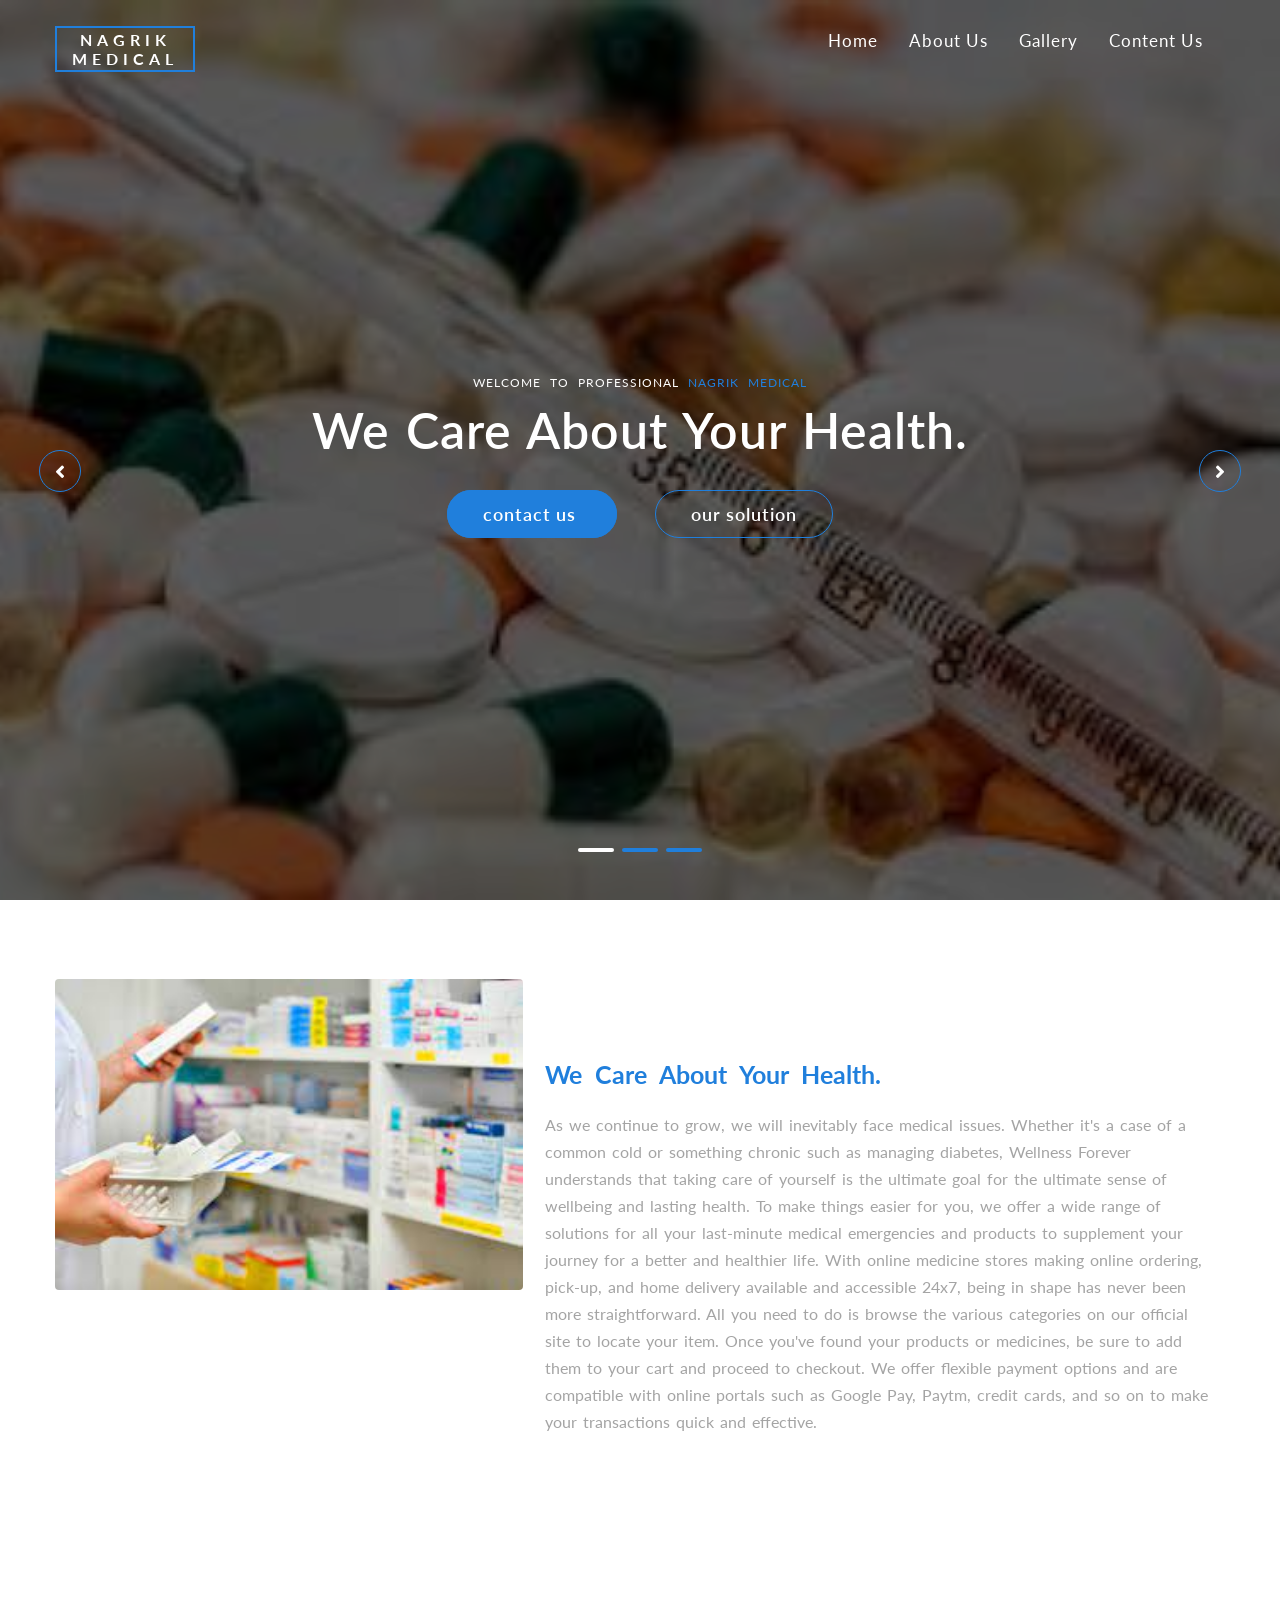
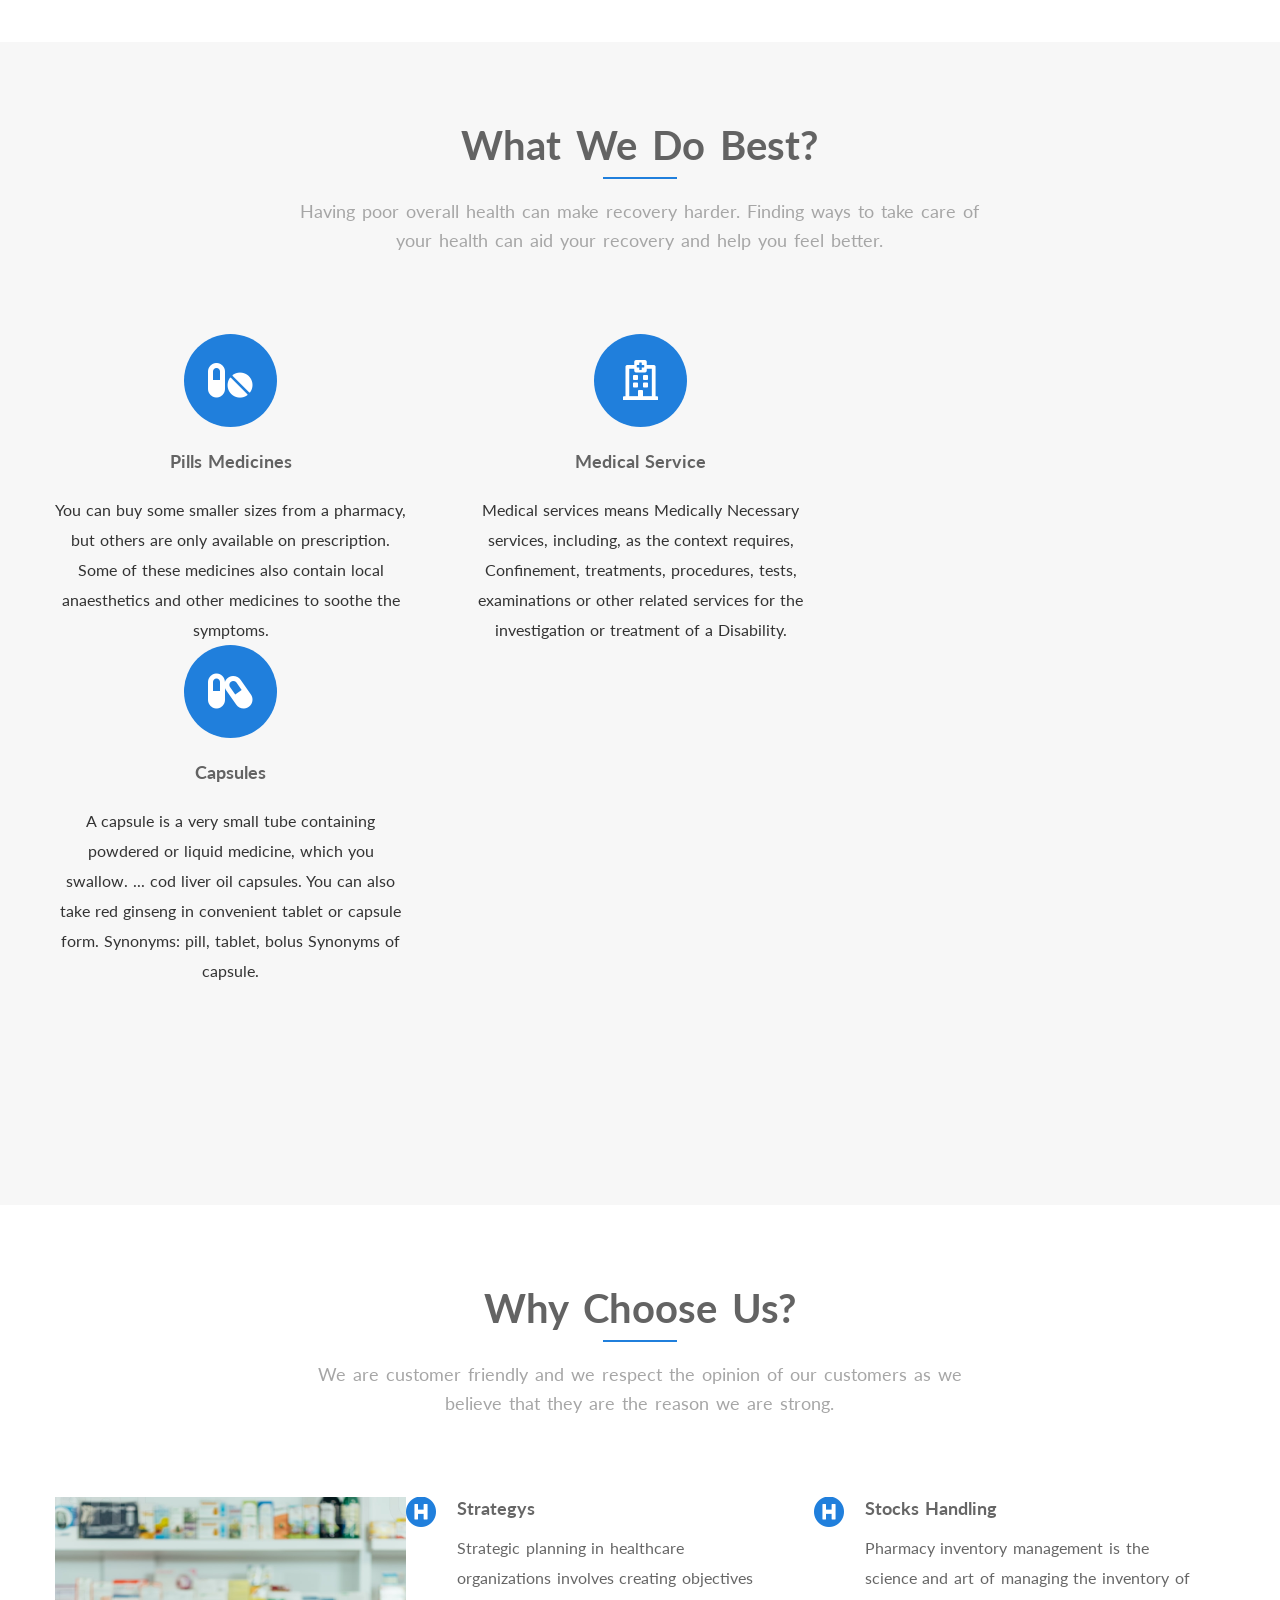
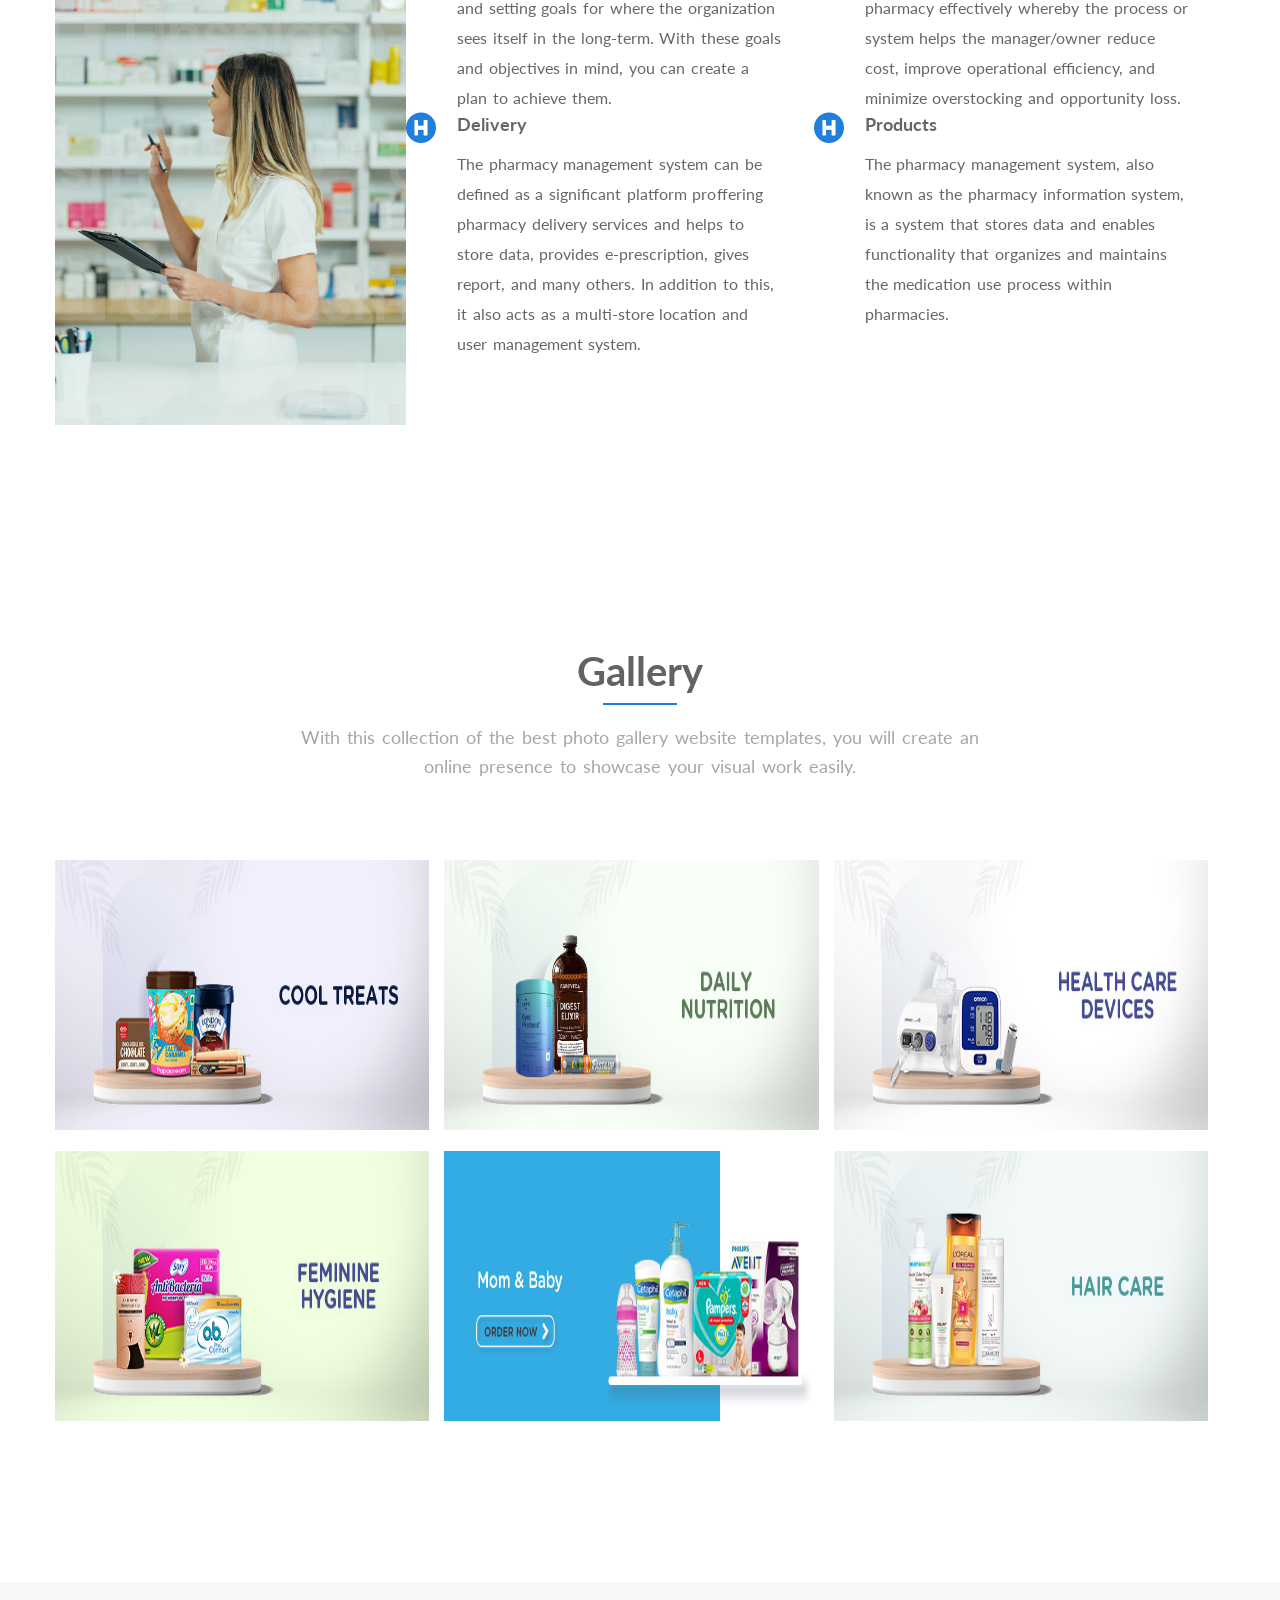
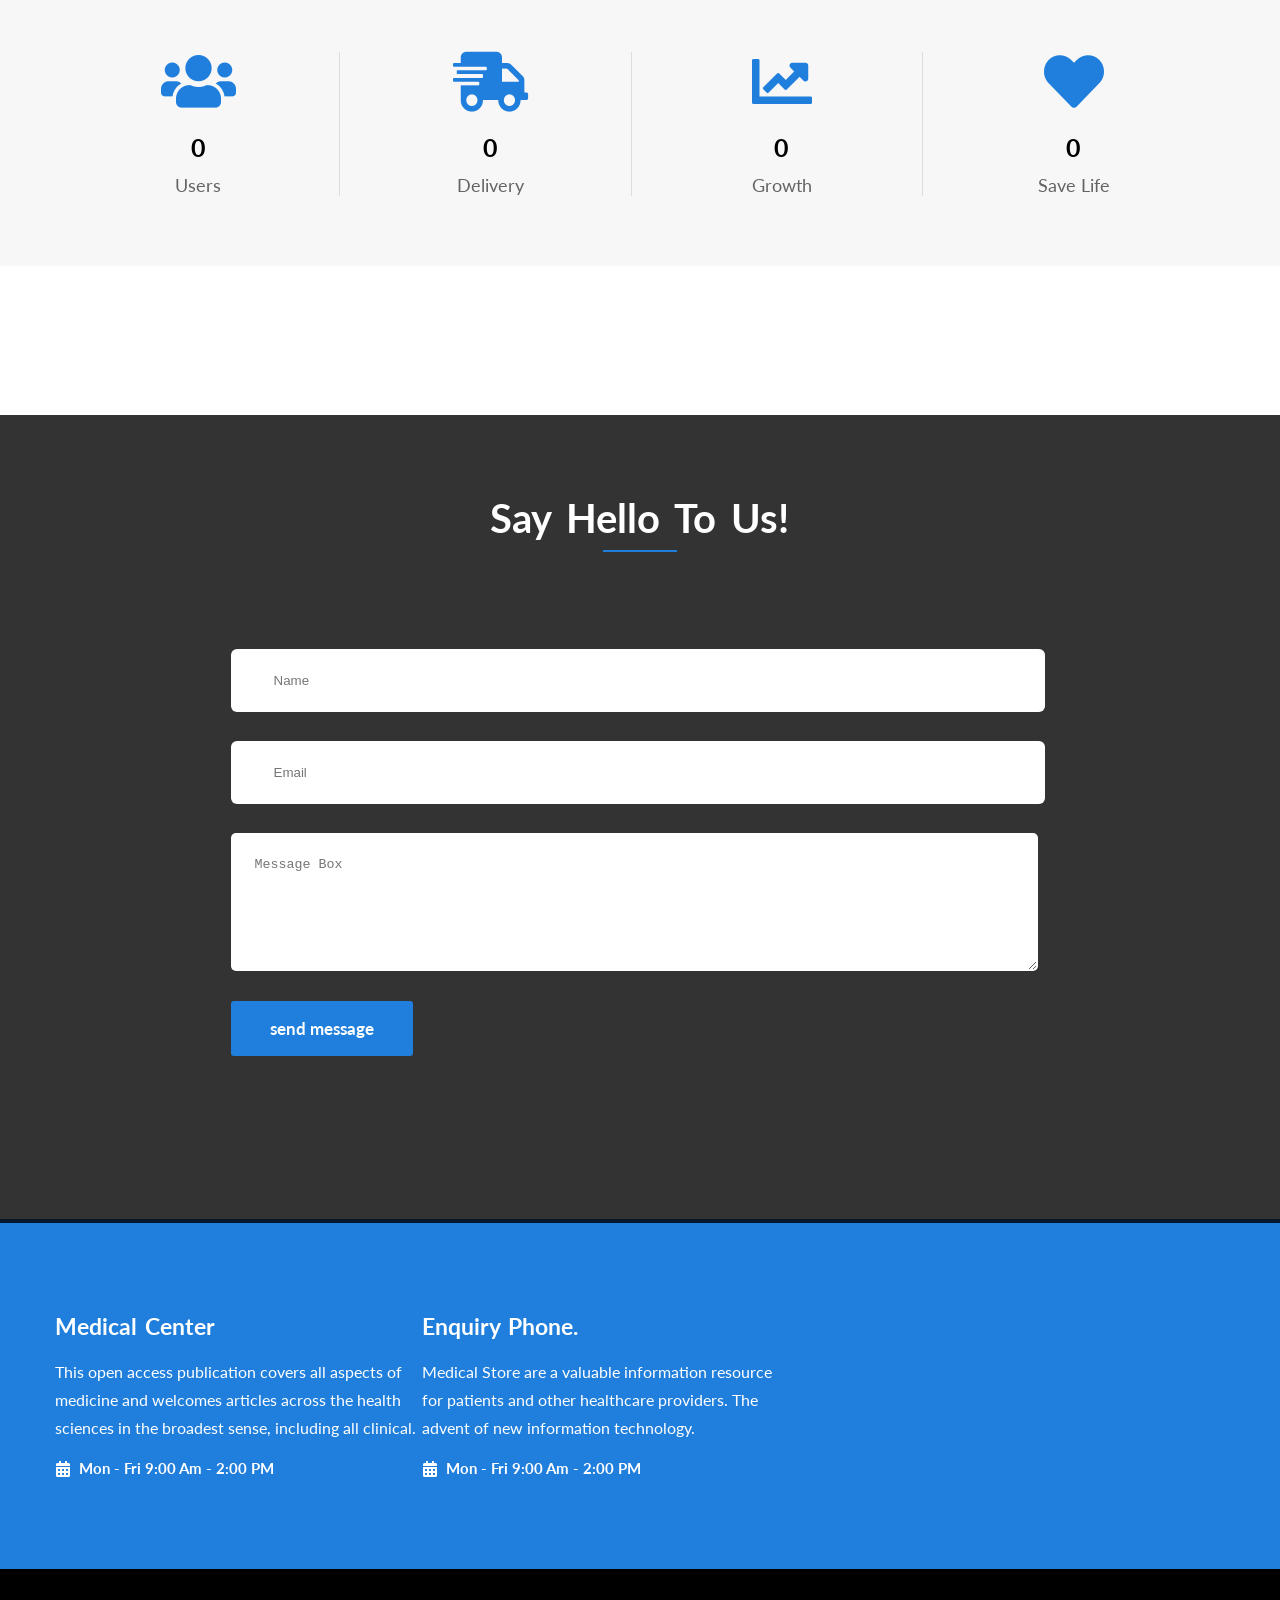
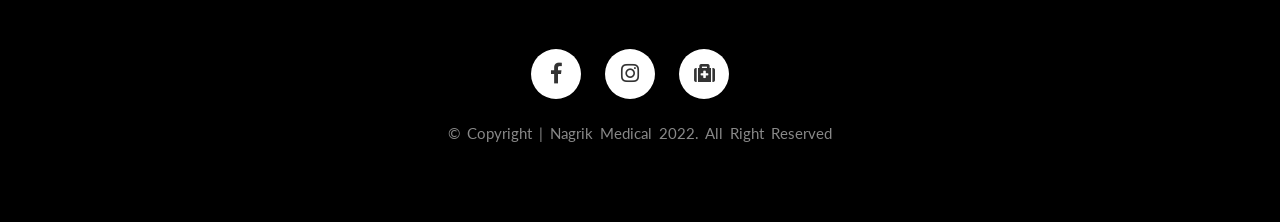
<file: index.html>
<!DOCTYPE HTML>
<html lang="en-US">

<head>
	<meta charset="UTF-8">
	<title>Nagrik Medical</title>
	<!-- Google Fonts -->
	<link href="https://fonts.googleapis.com/css?family=Lato:300,400,700" rel="stylesheet">
	<!-- Animate Css -->
	<link rel="stylesheet" href="css/animate.min.css" />
	<!-- Font Awesome -->
	<link rel="stylesheet" href="css/fontawesome-all.min.css" />
	<!-- Owl Carousel -->
	<link rel="stylesheet" href="css/owl.carousel.min.css" />
	<!-- Magnific Pop -->
	<link rel="stylesheet" href="css/magnific-popup.css" />

	<!-- Main Css -->
	<link rel="stylesheet" href="style.css" />
</head>

<body>
	<!--  Start Home Area  -->
	<header class="header_area">
		<!-- Start Header Top Area  -->
		<div class="header_top_area  sticky">
			<div class="header_top main fix">
				<!--  Start Logo Area -->
				<div class="header_logo">
					<a href=".index.html">
						<p>NAGRIK MEDICAL</p>
					</a>
				</div>
				<!--  End Logo Area  -->
				<!--  Start Menu Area -->
				<div class="main_menu">
					<ul>
						<li><a href="index.html">home</a></li>
						<li><a href="#about">about us</a></li>
						<li><a href="#gallery">gallery</a></li>
						<li><a href="#contact">content us</a></li>
					</ul>
				</div>
				<!-- End Menu Area -->
			</div>
		</div>
		<!-- Start Header Top Area  -->
		<!-- Start slider Area -->
		<div class="slider_area">
			<div class="active_slider owl-carousel">
				<div class="single_slider bg_1">
					<!-- Start Slider Contant -->
					<div class="slider_contant">
						<div class="slider_table">
							<div class="slider_tablecell">
								<p>WELCOME TO PROFESSIONAL <span>NAGRIK MEDICAL</span>
								<p>
								<h1>We care about your health.</h1>
								<a href="" class="blk_btn">
									contact us
								</a>
								<a href="" class="border_btn">
									our solution
								</a>
							</div>
						</div>
					</div>
					<!-- End Slider Contant -->
				</div>
				<div class="single_slider bg_2">
					<!-- Start Slider Contant -->
					<div class="slider_contant">
						<div class="slider_table">
							<div class="slider_tablecell">
								<p>WELCOME TO PROFESSIONAL <span>NAGRIK MEDICAL</span>
								<p>
								<h1>We care about your health.</h1>
								<a href="" class="blk_btn">
									contact us
								</a>
								<a href="" class="border_btn">
									our solution
								</a>
							</div>
						</div>
					</div>
					<!-- End Slider Contant -->
				</div>
				<div class="single_slider bg_3">
					<!-- Start Slider Contant -->
					<div class="slider_contant">
						<div class="slider_table">
							<div class="slider_tablecell">
								<p>WELCOME TO PROFESSIONAL <span>NAGRIK MEDICAL</span>
								<p>
								<h1>Medical Services That you can Trust</h1>
								<a href="" class="blk_btn">
									contact us
								</a>
								<a href="" class="border_btn">
									our solution
								</a>
							</div>
						</div>
					</div>
					<!-- End Slider Contant -->
				</div>
			</div>
		</div>
		<!-- End slider Area -->
	</header>
	<!--  End Home Area  -->

	<!-- Start About Area -->
	<section class="about_area" id="about">
		<!-- Start About Content Area -->
		<div class="about_content main common_padding_top">
			<div class="about_box fix wow fadeInLeft" data-wow-duration="2s" data-wow-delay=".3s">
				<div class="about_img">
					<img src="images/download.jpg" alt="" />
				</div>
				<div class="about_text">
					<h3>We Care About Your Health.</h3>
					<p>As we continue to grow, we will inevitably face medical issues. Whether it's a case of a common
						cold or something chronic such as managing diabetes, Wellness Forever understands that taking
						care of yourself is the ultimate goal for the ultimate sense of wellbeing and lasting health. To
						make things easier for you, we offer a wide range of solutions for all your last-minute medical
						emergencies and products to supplement your journey for a better and healthier life.

						With online medicine stores making online ordering, pick-up, and home delivery available and
						accessible 24x7, being in shape has never been more straightforward. All you need to do is
						browse the various categories on our official site to locate your item. Once you've found your
						products or medicines, be sure to add them to your cart and proceed to checkout. We offer
						flexible payment options and are compatible with online portals such as Google Pay, Paytm,
						credit cards, and so on to make your transactions quick and effective.</p>
				</div>
			</div>
		</div>
		<!-- End About Content Area -->
		<!-- Start Service Area -->
		<div class="service_area common_padding_top">
			<div class="service main">
				<div class="section_title">
					<h2>What We Do Best?</h2>
					<p>Having poor overall health can make recovery harder. Finding ways to take care of your health can
						aid your recovery and help you feel better. </p>
				</div>
				<div class="services fix common_padding_top wow fadeInUp" data-wow-duration="3s" data-wow-delay=".3s">
					<div class="single_service">
						<i class="fas fa-pills"></i>
						<h3>Pills Medicines</h3>
						<p>You can buy some smaller sizes from a pharmacy, but others are only available on
							prescription. Some of these medicines also contain local anaesthetics and other medicines to
							soothe the symptoms.</p>
					</div>
					<div class="single_service">
						<i class="far fa-hospital"></i>
						<h3>Medical Service</h3>
						<p>Medical services means Medically Necessary services, including, as the context requires,
							Confinement, treatments, procedures, tests, examinations or other related services for the
							investigation or treatment of a Disability.</p>
					</div>
					<div class="single_service">
						<i class="fas fa-capsules"></i>
						<h3>Capsules</h3>
						<p>A capsule is a very small tube containing powdered or liquid medicine, which you swallow. ...
							cod liver oil capsules. You can also take red ginseng in convenient tablet or capsule form.
							Synonyms: pill, tablet, bolus Synonyms of capsule.</p>
					</div>
				</div>
			</div>
		</div>
		<!-- End Service Area -->
		<div class="why_choose_us_area common_padding_top">
			<div class="why_choose_us main">
				<div class="section_title">
					<h2>Why Choose Us?</h2>
					<p>We are customer friendly and we respect the opinion of our customers as we believe that they are
						the reason we are strong.</p>
				</div>
				<div class="abouts fix common_padding_top wow fadeInUp" data-wow-duration="3s" data-wow-delay=".3s">
					<div class="abouts_img">
						<img src="images/contant.jpg" alt="" />
					</div>
					<div class="abouts_right fix">
						<div class="single_about">
							<i class="fas fa-hospital-symbol"></i>
							<div class="single_about_contant">
								<h4>Strategys</h4>
								<p>Strategic planning in healthcare organizations involves creating objectives and
									setting goals for where the organization sees itself in the long-term. With these
									goals and objectives in mind, you can create a plan to achieve them. </p>
							</div>
						</div>
						<div class="single_about">
							<i class="fas fa-hospital-symbol"></i>
							<div class="single_about_contant">
								<h4>Stocks Handling</h4>
								<p>Pharmacy inventory management is the science and art of managing the inventory of
									pharmacy effectively whereby the process or system helps the manager/owner reduce
									cost, improve operational efficiency, and minimize overstocking and opportunity
									loss.</p>
							</div>
						</div>
						<div class="single_about">
							<i class="fas fa-hospital-symbol"></i>
							<div class="single_about_contant">
								<h4>Delivery</h4>
								<p>The pharmacy management system can be defined as a significant platform proffering
									pharmacy delivery services and helps to store data, provides e-prescription, gives
									report, and many others. In addition to this, it also acts as a multi-store location
									and user management system.
								</p>
							</div>
						</div>
						<div class="single_about">
							<i class="fas fa-hospital-symbol"></i>
							<div class="single_about_contant">
								<h4>Products</h4>
								<p>The pharmacy management system, also known as the pharmacy information system, is a
									system that stores data and enables functionality that organizes and maintains the
									medication use process within pharmacies.</p>
							</div>
						</div>

					</div>
				</div>
			</div>
		</div>
	</section>
	<!-- End About Area -->
	<!-- Start Gallery Area -->
	<section class="gallery_area common_padding_top" id="gallery">
		<div class="gallery main">
			<div class="section_title">
				<h2>Gallery</h2>
				<p>With this collection of the best photo gallery website templates, you will create an online presence
					to showcase your visual work easily.</p>
			</div>
			<div class="galler_contant fix common_padding_top wow fadeInUp" data-wow-duration="2s" data-wow-delay=".3s">
				<div class="img_1">
					<a class="view" href="images/placeholderBanner_1662029153_14.jpg"><img
							src="images/placeholderBanner_1662029153_14.jpg" alt="" /></a>
				</div>
				<div class="img_1">
					<a class="view" href="images/placeholderBanner_1662029847_375.jpg"><img
							src="images/placeholderBanner_1662029847_375.jpg" alt="" /></a>
				</div>
				<div class="img_1">
					<a class="view" href="images/placeholderBanner_1662030317_12.jpg"><img
							src="images/placeholderBanner_1662030317_12.jpg" alt="" /></a>
				</div>
				<div class="img_1">
					<a class="view" href="images/pl.jpg"><img src="images/pl.jpg" alt="" /></a>
				</div>
				<div class="img_1">
					<a class="view" href="images/placeholderBanner_1625835415_42.jpg"><img
							src="images/placeholderBanner_1625835415_42.jpg" alt="" /></a>
				</div>
				<div class="img_1">
					<a class="view" href="images/placeholderBanner_1662028802_3.jpg"><img
							src="images/placeholderBanner_1662028802_3.jpg" alt="" /></a>
				</div>
			</div>
		</div>
	</section>
	<!-- End Gallery Area -->
	<!-- Start Counter Up Area -->
	<div class="counter_up_area wow fadeInUp" data-wow-duration="2s" data-wow-delay=".3s">
		<div class="counter_up main fix">
			<div class="single_counter_up">
				<i class="fas fa-users"></i>
				<span class="counter">0</span>
				<p>Users</p>
			</div>
			<div class="single_counter_up">
				<i class="fas fa-shipping-fast"></i>
				<span class="counter">0</span>
				<p>Delivery</p>
			</div>
			<div class="single_counter_up">
				<i class="fas fa-chart-line"></i>
				<span class="counter">0</span>
				<p>Growth</p>
			</div>
			<div class="single_counter_up">
				<i class="fas fa-heart"></i>
				<span class="counter">0</span>
				<p>Save Life</p>
			</div>
		</div>
	</div>
	<!-- End Counter Up Area -->
	<!-- Start Specialist Area -->
	<section class="specialist_area common_padding_top">

	</section>
	<!-- End Specialist Area -->
	<!-- Start Testimonial Area -->
	<!-- Start Contact Area -->
	<section class="contact_area common_padding_top wow fadeInUp" data-wow-duration="2s" data-wow-delay=".3s"
		id="contact">
		<div class="contact main">
			<div class="section_title">
				<h2>Say Hello To Us!</h2>
			</div>
			<div class="contact_form common_padding_top">
				<form>
					<input type="text" placeholder="Name" />
					<input type="text" placeholder="Email" />
					<textarea rows="6" cols="93" placeholder="Message Box"></textarea>
				</form>
				<a href="#" class="form_submit">send message</a>
			</div>
		</div>
	</section>
	<!-- Start Contact Area -->
	<!-- Start Location Area -->
	<!-- End Location Area -->
	<!-- Start Contact Details -->
	<section class="contact_details_area">
		<div class="contact_details main fix">
			<div class="single_contact">
				<h3>Medical Center</h3>
				<p>This open access publication covers all aspects of medicine and welcomes articles across the health
					sciences in the broadest sense, including all clinical.</p>
				<i class="fas fa-calendar-alt"></i>
				<h5>Mon - Fri 9:00 Am - 2:00 PM</h5>
			</div>
			<div class="single_contact">
				<h3>Enquiry Phone.</h3>
				<p>Medical Store are a valuable information resource for patients and other healthcare
					providers. The advent of new information technology.</p>
				<i class="fas fa-calendar-alt"></i>
				<h5>Mon - Fri 9:00 Am - 2:00 PM</h5>
			</div>
		</div>
	</section>
	<!-- End Contact Details -->
	<!-- Start Footer Area -->
	<footer class="footer_area">
		<div class="footer main">
			<div class="footer_icon fix">
				<a href="#"><i class="fab fa-facebook-f"></i></a>
				<a href="#"><i class="fab fa-instagram"></i></a>
				<a href="#"><i class="fa fa-medkit"></i></a>
			</div>
			<p>&copy; Copyright | Nagrik Medical 2022. All Right Reserved </p>
		</div>
	</footer>
	<!-- End Footer Area -->
	<!-- Js LinkUp -->
	<script type="text/javascript" src="js/jquery.min.js"></script>
	<script type="text/javascript" src="js/jquery.magnific-popup.min.js"></script>
	<script type="text/javascript" src="js/owl.carousel.min.js"></script>
	<script type="text/javascript" src="js/jquery.scrollUp.min.js"></script>
	<script src="js/waypoint.js"></script>
	<script src="js/wow.min.js"></script>
	<script type="text/javascript" src="js/jquery.counterup.min.js"></script>
	<!-- Main Js -->
	<script type="text/javascript" src="js/active.js"></script>

</body>

</html>
</file>
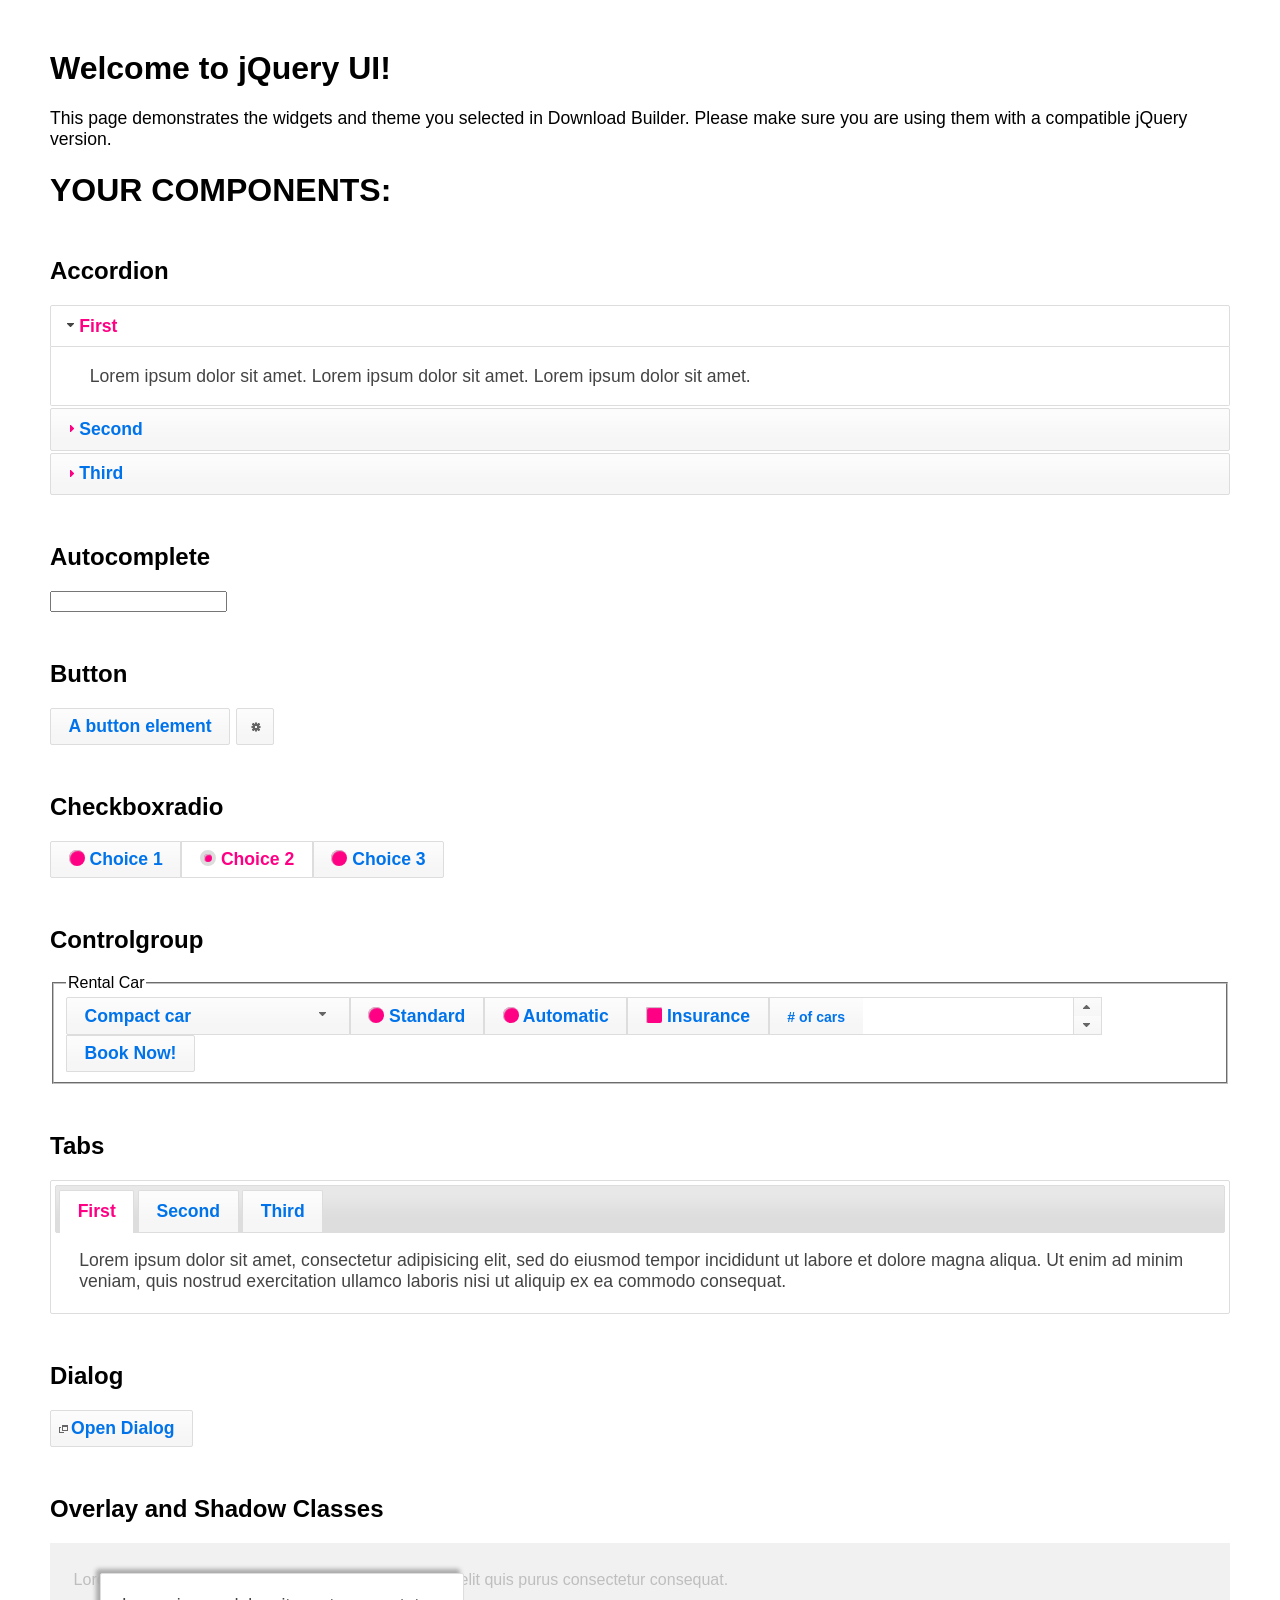
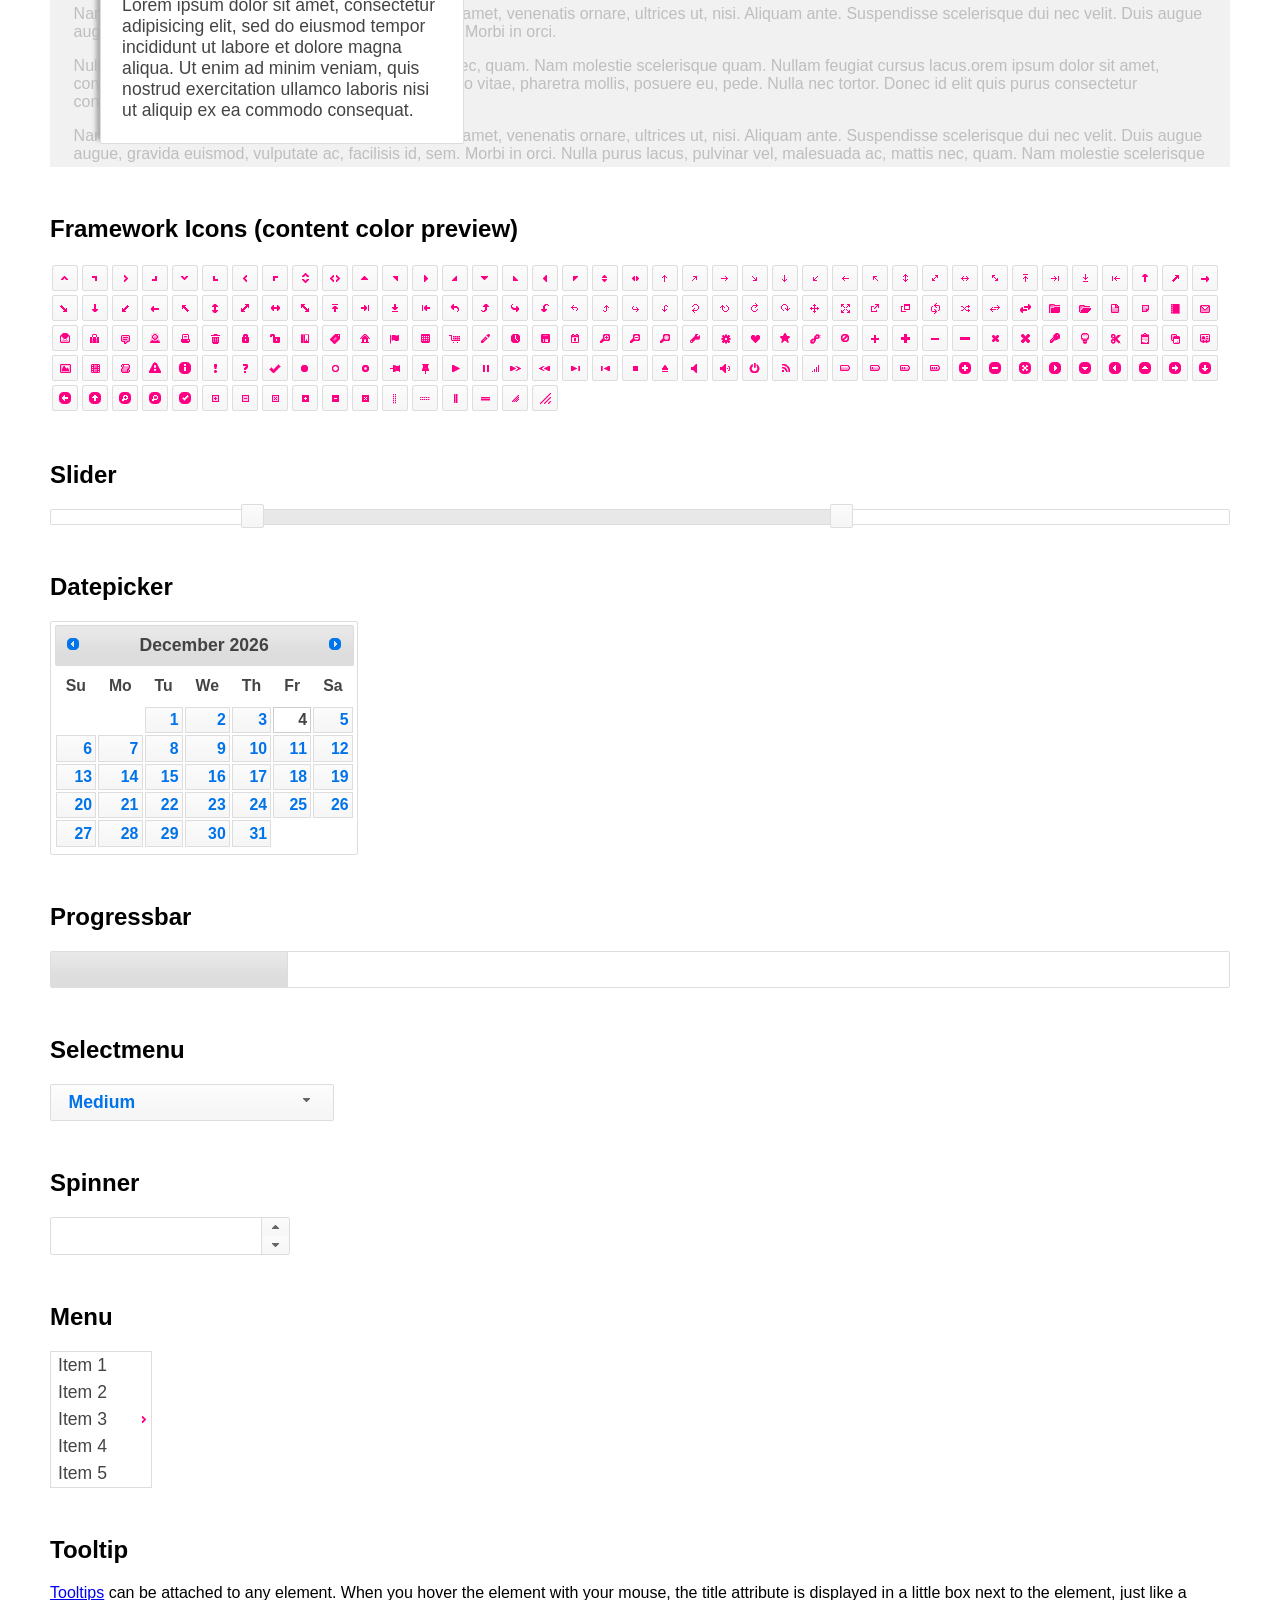
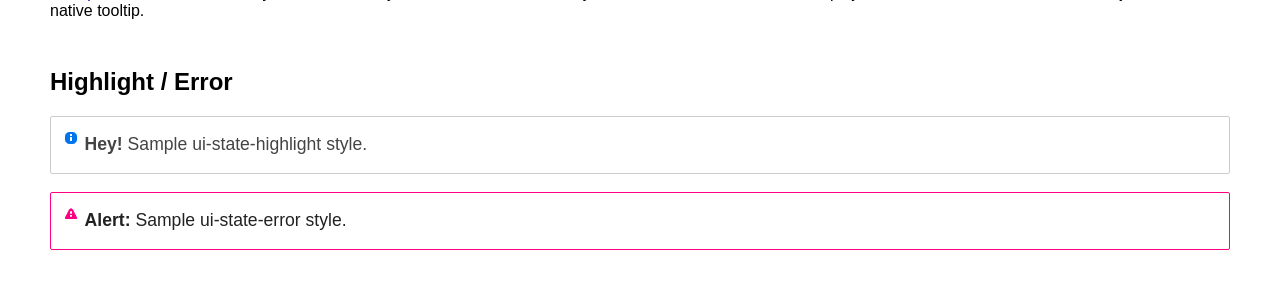
<file: Medical Management System/static/jquery-ui2/index.html>
<!doctype html>
<html lang="us">
<head>
	<meta charset="utf-8">
	<title>jQuery UI Example Page</title>
	<link href="jquery-ui.css" rel="stylesheet">
	<style>
	body{
		font-family: "Trebuchet MS", sans-serif;
		margin: 50px;
	}
	.demoHeaders {
		margin-top: 2em;
	}
	#dialog-link {
		padding: .4em 1em .4em 20px;
		text-decoration: none;
		position: relative;
	}
	#dialog-link span.ui-icon {
		margin: 0 5px 0 0;
		position: absolute;
		left: .2em;
		top: 50%;
		margin-top: -8px;
	}
	#icons {
		margin: 0;
		padding: 0;
	}
	#icons li {
		margin: 2px;
		position: relative;
		padding: 4px 0;
		cursor: pointer;
		float: left;
		list-style: none;
	}
	#icons span.ui-icon {
		float: left;
		margin: 0 4px;
	}
	.fakewindowcontain .ui-widget-overlay {
		position: absolute;
	}
	select {
		width: 200px;
	}
	</style>
</head>
<body>

<h1>Welcome to jQuery UI!</h1>

<div class="ui-widget">
	<p>This page demonstrates the widgets and theme you selected in Download Builder. Please make sure you are using them with a compatible jQuery version.</p>
</div>

<h1>YOUR COMPONENTS:</h1>

<!-- Accordion -->
<h2 class="demoHeaders">Accordion</h2>
<div id="accordion">
	<h3>First</h3>
	<div>Lorem ipsum dolor sit amet. Lorem ipsum dolor sit amet. Lorem ipsum dolor sit amet.</div>
	<h3>Second</h3>
	<div>Phasellus mattis tincidunt nibh.</div>
	<h3>Third</h3>
	<div>Nam dui erat, auctor a, dignissim quis.</div>
</div>

<!-- Autocomplete -->
<h2 class="demoHeaders">Autocomplete</h2>
<div>
	<input id="autocomplete" title="type &quot;a&quot;">
</div>

<!-- Button -->
<h2 class="demoHeaders">Button</h2>
<button id="button">A button element</button>
<button id="button-icon">An icon-only button</button>

<!-- Checkboxradio -->
<h2 class="demoHeaders">Checkboxradio</h2>
<form style="margin-top: 1em;">
	<div id="radioset">
		<input type="radio" id="radio1" name="radio"><label for="radio1">Choice 1</label>
		<input type="radio" id="radio2" name="radio" checked="checked"><label for="radio2">Choice 2</label>
		<input type="radio" id="radio3" name="radio"><label for="radio3">Choice 3</label>
	</div>
</form>

<!-- Controlgroup -->
<h2 class="demoHeaders">Controlgroup</h2>
<fieldset>
	<legend>Rental Car</legend>
	<div id="controlgroup">
		<select id="car-type">
			<option>Compact car</option>
			<option>Midsize car</option>
			<option>Full size car</option>
			<option>SUV</option>
			<option>Luxury</option>
			<option>Truck</option>
			<option>Van</option>
		</select>
		<label for="transmission-standard">Standard</label>
		<input type="radio" name="transmission" id="transmission-standard">
		<label for="transmission-automatic">Automatic</label>
		<input type="radio" name="transmission" id="transmission-automatic">
		<label for="insurance">Insurance</label>
		<input type="checkbox" name="insurance" id="insurance">
		<label for="horizontal-spinner" class="ui-controlgroup-label"># of cars</label>
		<input id="horizontal-spinner" class="ui-spinner-input">
		<button>Book Now!</button>
	</div>
</fieldset>

<!-- Tabs -->
<h2 class="demoHeaders">Tabs</h2>
<div id="tabs">
	<ul>
		<li><a href="#tabs-1">First</a></li>
		<li><a href="#tabs-2">Second</a></li>
		<li><a href="#tabs-3">Third</a></li>
	</ul>
	<div id="tabs-1">Lorem ipsum dolor sit amet, consectetur adipisicing elit, sed do eiusmod tempor incididunt ut labore et dolore magna aliqua. Ut enim ad minim veniam, quis nostrud exercitation ullamco laboris nisi ut aliquip ex ea commodo consequat.</div>
	<div id="tabs-2">Phasellus mattis tincidunt nibh. Cras orci urna, blandit id, pretium vel, aliquet ornare, felis. Maecenas scelerisque sem non nisl. Fusce sed lorem in enim dictum bibendum.</div>
	<div id="tabs-3">Nam dui erat, auctor a, dignissim quis, sollicitudin eu, felis. Pellentesque nisi urna, interdum eget, sagittis et, consequat vestibulum, lacus. Mauris porttitor ullamcorper augue.</div>
</div>

<h2 class="demoHeaders">Dialog</h2>
<p>
	<button id="dialog-link" class="ui-button ui-corner-all ui-widget">
		<span class="ui-icon ui-icon-newwin"></span>Open Dialog
	</button>
</p>

<h2 class="demoHeaders">Overlay and Shadow Classes</h2>
<div style="position: relative; width: 96%; height: 200px; padding:1% 2%; overflow:hidden;" class="fakewindowcontain">
	<p>Lorem ipsum dolor sit amet,  Nulla nec tortor. Donec id elit quis purus consectetur consequat. </p><p>Nam congue semper tellus. Sed erat dolor, dapibus sit amet, venenatis ornare, ultrices ut, nisi. Aliquam ante. Suspendisse scelerisque dui nec velit. Duis augue augue, gravida euismod, vulputate ac, facilisis id, sem. Morbi in orci. </p><p>Nulla purus lacus, pulvinar vel, malesuada ac, mattis nec, quam. Nam molestie scelerisque quam. Nullam feugiat cursus lacus.orem ipsum dolor sit amet, consectetur adipiscing elit. Donec libero risus, commodo vitae, pharetra mollis, posuere eu, pede. Nulla nec tortor. Donec id elit quis purus consectetur consequat. </p><p>Nam congue semper tellus. Sed erat dolor, dapibus sit amet, venenatis ornare, ultrices ut, nisi. Aliquam ante. Suspendisse scelerisque dui nec velit. Duis augue augue, gravida euismod, vulputate ac, facilisis id, sem. Morbi in orci. Nulla purus lacus, pulvinar vel, malesuada ac, mattis nec, quam. Nam molestie scelerisque quam. </p><p>Nullam feugiat cursus lacus.orem ipsum dolor sit amet, consectetur adipiscing elit. Donec libero risus, commodo vitae, pharetra mollis, posuere eu, pede. Nulla nec tortor. Donec id elit quis purus consectetur consequat. Nam congue semper tellus. Sed erat dolor, dapibus sit amet, venenatis ornare, ultrices ut, nisi. Aliquam ante. </p><p>Suspendisse scelerisque dui nec velit. Duis augue augue, gravida euismod, vulputate ac, facilisis id, sem. Morbi in orci. Nulla purus lacus, pulvinar vel, malesuada ac, mattis nec, quam. Nam molestie scelerisque quam. Nullam feugiat cursus lacus.orem ipsum dolor sit amet, consectetur adipiscing elit. Donec libero risus, commodo vitae, pharetra mollis, posuere eu, pede. Nulla nec tortor. Donec id elit quis purus consectetur consequat. Nam congue semper tellus. Sed erat dolor, dapibus sit amet, venenatis ornare, ultrices ut, nisi. </p>

	<!-- ui-dialog -->
	<div class="ui-widget-overlay ui-front"></div>
	<div style="position: absolute; width: 320px; left: 50px; top: 30px; padding: 1.2em" class="ui-widget ui-front ui-widget-content ui-corner-all ui-widget-shadow">
		Lorem ipsum dolor sit amet, consectetur adipisicing elit, sed do eiusmod tempor incididunt ut labore et dolore magna aliqua. Ut enim ad minim veniam, quis nostrud exercitation ullamco laboris nisi ut aliquip ex ea commodo consequat.
	</div>

</div>

<!-- ui-dialog -->
<div id="dialog" title="Dialog Title">
	<p>Lorem ipsum dolor sit amet, consectetur adipisicing elit, sed do eiusmod tempor incididunt ut labore et dolore magna aliqua. Ut enim ad minim veniam, quis nostrud exercitation ullamco laboris nisi ut aliquip ex ea commodo consequat.</p>
</div>


<h2 class="demoHeaders">Framework Icons (content color preview)</h2>
<ul id="icons" class="ui-widget ui-helper-clearfix">
	<li class="ui-state-default ui-corner-all" title=".ui-icon-caret-1-n"><span class="ui-icon ui-icon-caret-1-n"></span></li>
	<li class="ui-state-default ui-corner-all" title=".ui-icon-caret-1-ne"><span class="ui-icon ui-icon-caret-1-ne"></span></li>
	<li class="ui-state-default ui-corner-all" title=".ui-icon-caret-1-e"><span class="ui-icon ui-icon-caret-1-e"></span></li>
	<li class="ui-state-default ui-corner-all" title=".ui-icon-caret-1-se"><span class="ui-icon ui-icon-caret-1-se"></span></li>
	<li class="ui-state-default ui-corner-all" title=".ui-icon-caret-1-s"><span class="ui-icon ui-icon-caret-1-s"></span></li>
	<li class="ui-state-default ui-corner-all" title=".ui-icon-caret-1-sw"><span class="ui-icon ui-icon-caret-1-sw"></span></li>
	<li class="ui-state-default ui-corner-all" title=".ui-icon-caret-1-w"><span class="ui-icon ui-icon-caret-1-w"></span></li>
	<li class="ui-state-default ui-corner-all" title=".ui-icon-caret-1-nw"><span class="ui-icon ui-icon-caret-1-nw"></span></li>
	<li class="ui-state-default ui-corner-all" title=".ui-icon-caret-2-n-s"><span class="ui-icon ui-icon-caret-2-n-s"></span></li>
	<li class="ui-state-default ui-corner-all" title=".ui-icon-caret-2-e-w"><span class="ui-icon ui-icon-caret-2-e-w"></span></li>
	<li class="ui-state-default ui-corner-all" title=".ui-icon-triangle-1-n"><span class="ui-icon ui-icon-triangle-1-n"></span></li>
	<li class="ui-state-default ui-corner-all" title=".ui-icon-triangle-1-ne"><span class="ui-icon ui-icon-triangle-1-ne"></span></li>
	<li class="ui-state-default ui-corner-all" title=".ui-icon-triangle-1-e"><span class="ui-icon ui-icon-triangle-1-e"></span></li>
	<li class="ui-state-default ui-corner-all" title=".ui-icon-triangle-1-se"><span class="ui-icon ui-icon-triangle-1-se"></span></li>
	<li class="ui-state-default ui-corner-all" title=".ui-icon-triangle-1-s"><span class="ui-icon ui-icon-triangle-1-s"></span></li>
	<li class="ui-state-default ui-corner-all" title=".ui-icon-triangle-1-sw"><span class="ui-icon ui-icon-triangle-1-sw"></span></li>
	<li class="ui-state-default ui-corner-all" title=".ui-icon-triangle-1-w"><span class="ui-icon ui-icon-triangle-1-w"></span></li>
	<li class="ui-state-default ui-corner-all" title=".ui-icon-triangle-1-nw"><span class="ui-icon ui-icon-triangle-1-nw"></span></li>
	<li class="ui-state-default ui-corner-all" title=".ui-icon-triangle-2-n-s"><span class="ui-icon ui-icon-triangle-2-n-s"></span></li>
	<li class="ui-state-default ui-corner-all" title=".ui-icon-triangle-2-e-w"><span class="ui-icon ui-icon-triangle-2-e-w"></span></li>
	<li class="ui-state-default ui-corner-all" title=".ui-icon-arrow-1-n"><span class="ui-icon ui-icon-arrow-1-n"></span></li>
	<li class="ui-state-default ui-corner-all" title=".ui-icon-arrow-1-ne"><span class="ui-icon ui-icon-arrow-1-ne"></span></li>
	<li class="ui-state-default ui-corner-all" title=".ui-icon-arrow-1-e"><span class="ui-icon ui-icon-arrow-1-e"></span></li>
	<li class="ui-state-default ui-corner-all" title=".ui-icon-arrow-1-se"><span class="ui-icon ui-icon-arrow-1-se"></span></li>
	<li class="ui-state-default ui-corner-all" title=".ui-icon-arrow-1-s"><span class="ui-icon ui-icon-arrow-1-s"></span></li>
	<li class="ui-state-default ui-corner-all" title=".ui-icon-arrow-1-sw"><span class="ui-icon ui-icon-arrow-1-sw"></span></li>
	<li class="ui-state-default ui-corner-all" title=".ui-icon-arrow-1-w"><span class="ui-icon ui-icon-arrow-1-w"></span></li>
	<li class="ui-state-default ui-corner-all" title=".ui-icon-arrow-1-nw"><span class="ui-icon ui-icon-arrow-1-nw"></span></li>
	<li class="ui-state-default ui-corner-all" title=".ui-icon-arrow-2-n-s"><span class="ui-icon ui-icon-arrow-2-n-s"></span></li>
	<li class="ui-state-default ui-corner-all" title=".ui-icon-arrow-2-ne-sw"><span class="ui-icon ui-icon-arrow-2-ne-sw"></span></li>
	<li class="ui-state-default ui-corner-all" title=".ui-icon-arrow-2-e-w"><span class="ui-icon ui-icon-arrow-2-e-w"></span></li>
	<li class="ui-state-default ui-corner-all" title=".ui-icon-arrow-2-se-nw"><span class="ui-icon ui-icon-arrow-2-se-nw"></span></li>
	<li class="ui-state-default ui-corner-all" title=".ui-icon-arrowstop-1-n"><span class="ui-icon ui-icon-arrowstop-1-n"></span></li>
	<li class="ui-state-default ui-corner-all" title=".ui-icon-arrowstop-1-e"><span class="ui-icon ui-icon-arrowstop-1-e"></span></li>
	<li class="ui-state-default ui-corner-all" title=".ui-icon-arrowstop-1-s"><span class="ui-icon ui-icon-arrowstop-1-s"></span></li>
	<li class="ui-state-default ui-corner-all" title=".ui-icon-arrowstop-1-w"><span class="ui-icon ui-icon-arrowstop-1-w"></span></li>
	<li class="ui-state-default ui-corner-all" title=".ui-icon-arrowthick-1-n"><span class="ui-icon ui-icon-arrowthick-1-n"></span></li>
	<li class="ui-state-default ui-corner-all" title=".ui-icon-arrowthick-1-ne"><span class="ui-icon ui-icon-arrowthick-1-ne"></span></li>
	<li class="ui-state-default ui-corner-all" title=".ui-icon-arrowthick-1-e"><span class="ui-icon ui-icon-arrowthick-1-e"></span></li>
	<li class="ui-state-default ui-corner-all" title=".ui-icon-arrowthick-1-se"><span class="ui-icon ui-icon-arrowthick-1-se"></span></li>
	<li class="ui-state-default ui-corner-all" title=".ui-icon-arrowthick-1-s"><span class="ui-icon ui-icon-arrowthick-1-s"></span></li>
	<li class="ui-state-default ui-corner-all" title=".ui-icon-arrowthick-1-sw"><span class="ui-icon ui-icon-arrowthick-1-sw"></span></li>
	<li class="ui-state-default ui-corner-all" title=".ui-icon-arrowthick-1-w"><span class="ui-icon ui-icon-arrowthick-1-w"></span></li>
	<li class="ui-state-default ui-corner-all" title=".ui-icon-arrowthick-1-nw"><span class="ui-icon ui-icon-arrowthick-1-nw"></span></li>
	<li class="ui-state-default ui-corner-all" title=".ui-icon-arrowthick-2-n-s"><span class="ui-icon ui-icon-arrowthick-2-n-s"></span></li>
	<li class="ui-state-default ui-corner-all" title=".ui-icon-arrowthick-2-ne-sw"><span class="ui-icon ui-icon-arrowthick-2-ne-sw"></span></li>
	<li class="ui-state-default ui-corner-all" title=".ui-icon-arrowthick-2-e-w"><span class="ui-icon ui-icon-arrowthick-2-e-w"></span></li>
	<li class="ui-state-default ui-corner-all" title=".ui-icon-arrowthick-2-se-nw"><span class="ui-icon ui-icon-arrowthick-2-se-nw"></span></li>
	<li class="ui-state-default ui-corner-all" title=".ui-icon-arrowthickstop-1-n"><span class="ui-icon ui-icon-arrowthickstop-1-n"></span></li>
	<li class="ui-state-default ui-corner-all" title=".ui-icon-arrowthickstop-1-e"><span class="ui-icon ui-icon-arrowthickstop-1-e"></span></li>
	<li class="ui-state-default ui-corner-all" title=".ui-icon-arrowthickstop-1-s"><span class="ui-icon ui-icon-arrowthickstop-1-s"></span></li>
	<li class="ui-state-default ui-corner-all" title=".ui-icon-arrowthickstop-1-w"><span class="ui-icon ui-icon-arrowthickstop-1-w"></span></li>
	<li class="ui-state-default ui-corner-all" title=".ui-icon-arrowreturnthick-1-w"><span class="ui-icon ui-icon-arrowreturnthick-1-w"></span></li>
	<li class="ui-state-default ui-corner-all" title=".ui-icon-arrowreturnthick-1-n"><span class="ui-icon ui-icon-arrowreturnthick-1-n"></span></li>
	<li class="ui-state-default ui-corner-all" title=".ui-icon-arrowreturnthick-1-e"><span class="ui-icon ui-icon-arrowreturnthick-1-e"></span></li>
	<li class="ui-state-default ui-corner-all" title=".ui-icon-arrowreturnthick-1-s"><span class="ui-icon ui-icon-arrowreturnthick-1-s"></span></li>
	<li class="ui-state-default ui-corner-all" title=".ui-icon-arrowreturn-1-w"><span class="ui-icon ui-icon-arrowreturn-1-w"></span></li>
	<li class="ui-state-default ui-corner-all" title=".ui-icon-arrowreturn-1-n"><span class="ui-icon ui-icon-arrowreturn-1-n"></span></li>
	<li class="ui-state-default ui-corner-all" title=".ui-icon-arrowreturn-1-e"><span class="ui-icon ui-icon-arrowreturn-1-e"></span></li>
	<li class="ui-state-default ui-corner-all" title=".ui-icon-arrowreturn-1-s"><span class="ui-icon ui-icon-arrowreturn-1-s"></span></li>
	<li class="ui-state-default ui-corner-all" title=".ui-icon-arrowrefresh-1-w"><span class="ui-icon ui-icon-arrowrefresh-1-w"></span></li>
	<li class="ui-state-default ui-corner-all" title=".ui-icon-arrowrefresh-1-n"><span class="ui-icon ui-icon-arrowrefresh-1-n"></span></li>
	<li class="ui-state-default ui-corner-all" title=".ui-icon-arrowrefresh-1-e"><span class="ui-icon ui-icon-arrowrefresh-1-e"></span></li>
	<li class="ui-state-default ui-corner-all" title=".ui-icon-arrowrefresh-1-s"><span class="ui-icon ui-icon-arrowrefresh-1-s"></span></li>
	<li class="ui-state-default ui-corner-all" title=".ui-icon-arrow-4"><span class="ui-icon ui-icon-arrow-4"></span></li>
	<li class="ui-state-default ui-corner-all" title=".ui-icon-arrow-4-diag"><span class="ui-icon ui-icon-arrow-4-diag"></span></li>
	<li class="ui-state-default ui-corner-all" title=".ui-icon-extlink"><span class="ui-icon ui-icon-extlink"></span></li>
	<li class="ui-state-default ui-corner-all" title=".ui-icon-newwin"><span class="ui-icon ui-icon-newwin"></span></li>
	<li class="ui-state-default ui-corner-all" title=".ui-icon-refresh"><span class="ui-icon ui-icon-refresh"></span></li>
	<li class="ui-state-default ui-corner-all" title=".ui-icon-shuffle"><span class="ui-icon ui-icon-shuffle"></span></li>
	<li class="ui-state-default ui-corner-all" title=".ui-icon-transfer-e-w"><span class="ui-icon ui-icon-transfer-e-w"></span></li>
	<li class="ui-state-default ui-corner-all" title=".ui-icon-transferthick-e-w"><span class="ui-icon ui-icon-transferthick-e-w"></span></li>
	<li class="ui-state-default ui-corner-all" title=".ui-icon-folder-collapsed"><span class="ui-icon ui-icon-folder-collapsed"></span></li>
	<li class="ui-state-default ui-corner-all" title=".ui-icon-folder-open"><span class="ui-icon ui-icon-folder-open"></span></li>
	<li class="ui-state-default ui-corner-all" title=".ui-icon-document"><span class="ui-icon ui-icon-document"></span></li>
	<li class="ui-state-default ui-corner-all" title=".ui-icon-document-b"><span class="ui-icon ui-icon-document-b"></span></li>
	<li class="ui-state-default ui-corner-all" title=".ui-icon-note"><span class="ui-icon ui-icon-note"></span></li>
	<li class="ui-state-default ui-corner-all" title=".ui-icon-mail-closed"><span class="ui-icon ui-icon-mail-closed"></span></li>
	<li class="ui-state-default ui-corner-all" title=".ui-icon-mail-open"><span class="ui-icon ui-icon-mail-open"></span></li>
	<li class="ui-state-default ui-corner-all" title=".ui-icon-suitcase"><span class="ui-icon ui-icon-suitcase"></span></li>
	<li class="ui-state-default ui-corner-all" title=".ui-icon-comment"><span class="ui-icon ui-icon-comment"></span></li>
	<li class="ui-state-default ui-corner-all" title=".ui-icon-person"><span class="ui-icon ui-icon-person"></span></li>
	<li class="ui-state-default ui-corner-all" title=".ui-icon-print"><span class="ui-icon ui-icon-print"></span></li>
	<li class="ui-state-default ui-corner-all" title=".ui-icon-trash"><span class="ui-icon ui-icon-trash"></span></li>
	<li class="ui-state-default ui-corner-all" title=".ui-icon-locked"><span class="ui-icon ui-icon-locked"></span></li>
	<li class="ui-state-default ui-corner-all" title=".ui-icon-unlocked"><span class="ui-icon ui-icon-unlocked"></span></li>
	<li class="ui-state-default ui-corner-all" title=".ui-icon-bookmark"><span class="ui-icon ui-icon-bookmark"></span></li>
	<li class="ui-state-default ui-corner-all" title=".ui-icon-tag"><span class="ui-icon ui-icon-tag"></span></li>
	<li class="ui-state-default ui-corner-all" title=".ui-icon-home"><span class="ui-icon ui-icon-home"></span></li>
	<li class="ui-state-default ui-corner-all" title=".ui-icon-flag"><span class="ui-icon ui-icon-flag"></span></li>
	<li class="ui-state-default ui-corner-all" title=".ui-icon-calculator"><span class="ui-icon ui-icon-calculator"></span></li>
	<li class="ui-state-default ui-corner-all" title=".ui-icon-cart"><span class="ui-icon ui-icon-cart"></span></li>
	<li class="ui-state-default ui-corner-all" title=".ui-icon-pencil"><span class="ui-icon ui-icon-pencil"></span></li>
	<li class="ui-state-default ui-corner-all" title=".ui-icon-clock"><span class="ui-icon ui-icon-clock"></span></li>
	<li class="ui-state-default ui-corner-all" title=".ui-icon-disk"><span class="ui-icon ui-icon-disk"></span></li>
	<li class="ui-state-default ui-corner-all" title=".ui-icon-calendar"><span class="ui-icon ui-icon-calendar"></span></li>
	<li class="ui-state-default ui-corner-all" title=".ui-icon-zoomin"><span class="ui-icon ui-icon-zoomin"></span></li>
	<li class="ui-state-default ui-corner-all" title=".ui-icon-zoomout"><span class="ui-icon ui-icon-zoomout"></span></li>
	<li class="ui-state-default ui-corner-all" title=".ui-icon-search"><span class="ui-icon ui-icon-search"></span></li>
	<li class="ui-state-default ui-corner-all" title=".ui-icon-wrench"><span class="ui-icon ui-icon-wrench"></span></li>
	<li class="ui-state-default ui-corner-all" title=".ui-icon-gear"><span class="ui-icon ui-icon-gear"></span></li>
	<li class="ui-state-default ui-corner-all" title=".ui-icon-heart"><span class="ui-icon ui-icon-heart"></span></li>
	<li class="ui-state-default ui-corner-all" title=".ui-icon-star"><span class="ui-icon ui-icon-star"></span></li>
	<li class="ui-state-default ui-corner-all" title=".ui-icon-link"><span class="ui-icon ui-icon-link"></span></li>
	<li class="ui-state-default ui-corner-all" title=".ui-icon-cancel"><span class="ui-icon ui-icon-cancel"></span></li>
	<li class="ui-state-default ui-corner-all" title=".ui-icon-plus"><span class="ui-icon ui-icon-plus"></span></li>
	<li class="ui-state-default ui-corner-all" title=".ui-icon-plusthick"><span class="ui-icon ui-icon-plusthick"></span></li>
	<li class="ui-state-default ui-corner-all" title=".ui-icon-minus"><span class="ui-icon ui-icon-minus"></span></li>
	<li class="ui-state-default ui-corner-all" title=".ui-icon-minusthick"><span class="ui-icon ui-icon-minusthick"></span></li>
	<li class="ui-state-default ui-corner-all" title=".ui-icon-close"><span class="ui-icon ui-icon-close"></span></li>
	<li class="ui-state-default ui-corner-all" title=".ui-icon-closethick"><span class="ui-icon ui-icon-closethick"></span></li>
	<li class="ui-state-default ui-corner-all" title=".ui-icon-key"><span class="ui-icon ui-icon-key"></span></li>
	<li class="ui-state-default ui-corner-all" title=".ui-icon-lightbulb"><span class="ui-icon ui-icon-lightbulb"></span></li>
	<li class="ui-state-default ui-corner-all" title=".ui-icon-scissors"><span class="ui-icon ui-icon-scissors"></span></li>
	<li class="ui-state-default ui-corner-all" title=".ui-icon-clipboard"><span class="ui-icon ui-icon-clipboard"></span></li>
	<li class="ui-state-default ui-corner-all" title=".ui-icon-copy"><span class="ui-icon ui-icon-copy"></span></li>
	<li class="ui-state-default ui-corner-all" title=".ui-icon-contact"><span class="ui-icon ui-icon-contact"></span></li>
	<li class="ui-state-default ui-corner-all" title=".ui-icon-image"><span class="ui-icon ui-icon-image"></span></li>
	<li class="ui-state-default ui-corner-all" title=".ui-icon-video"><span class="ui-icon ui-icon-video"></span></li>
	<li class="ui-state-default ui-corner-all" title=".ui-icon-script"><span class="ui-icon ui-icon-script"></span></li>
	<li class="ui-state-default ui-corner-all" title=".ui-icon-alert"><span class="ui-icon ui-icon-alert"></span></li>
	<li class="ui-state-default ui-corner-all" title=".ui-icon-info"><span class="ui-icon ui-icon-info"></span></li>
	<li class="ui-state-default ui-corner-all" title=".ui-icon-notice"><span class="ui-icon ui-icon-notice"></span></li>
	<li class="ui-state-default ui-corner-all" title=".ui-icon-help"><span class="ui-icon ui-icon-help"></span></li>
	<li class="ui-state-default ui-corner-all" title=".ui-icon-check"><span class="ui-icon ui-icon-check"></span></li>
	<li class="ui-state-default ui-corner-all" title=".ui-icon-bullet"><span class="ui-icon ui-icon-bullet"></span></li>
	<li class="ui-state-default ui-corner-all" title=".ui-icon-radio-off"><span class="ui-icon ui-icon-radio-off"></span></li>
	<li class="ui-state-default ui-corner-all" title=".ui-icon-radio-on"><span class="ui-icon ui-icon-radio-on"></span></li>
	<li class="ui-state-default ui-corner-all" title=".ui-icon-pin-w"><span class="ui-icon ui-icon-pin-w"></span></li>
	<li class="ui-state-default ui-corner-all" title=".ui-icon-pin-s"><span class="ui-icon ui-icon-pin-s"></span></li>
	<li class="ui-state-default ui-corner-all" title=".ui-icon-play"><span class="ui-icon ui-icon-play"></span></li>
	<li class="ui-state-default ui-corner-all" title=".ui-icon-pause"><span class="ui-icon ui-icon-pause"></span></li>
	<li class="ui-state-default ui-corner-all" title=".ui-icon-seek-next"><span class="ui-icon ui-icon-seek-next"></span></li>
	<li class="ui-state-default ui-corner-all" title=".ui-icon-seek-prev"><span class="ui-icon ui-icon-seek-prev"></span></li>
	<li class="ui-state-default ui-corner-all" title=".ui-icon-seek-end"><span class="ui-icon ui-icon-seek-end"></span></li>
	<li class="ui-state-default ui-corner-all" title=".ui-icon-seek-first"><span class="ui-icon ui-icon-seek-first"></span></li>
	<li class="ui-state-default ui-corner-all" title=".ui-icon-stop"><span class="ui-icon ui-icon-stop"></span></li>
	<li class="ui-state-default ui-corner-all" title=".ui-icon-eject"><span class="ui-icon ui-icon-eject"></span></li>
	<li class="ui-state-default ui-corner-all" title=".ui-icon-volume-off"><span class="ui-icon ui-icon-volume-off"></span></li>
	<li class="ui-state-default ui-corner-all" title=".ui-icon-volume-on"><span class="ui-icon ui-icon-volume-on"></span></li>
	<li class="ui-state-default ui-corner-all" title=".ui-icon-power"><span class="ui-icon ui-icon-power"></span></li>
	<li class="ui-state-default ui-corner-all" title=".ui-icon-signal-diag"><span class="ui-icon ui-icon-signal-diag"></span></li>
	<li class="ui-state-default ui-corner-all" title=".ui-icon-signal"><span class="ui-icon ui-icon-signal"></span></li>
	<li class="ui-state-default ui-corner-all" title=".ui-icon-battery-0"><span class="ui-icon ui-icon-battery-0"></span></li>
	<li class="ui-state-default ui-corner-all" title=".ui-icon-battery-1"><span class="ui-icon ui-icon-battery-1"></span></li>
	<li class="ui-state-default ui-corner-all" title=".ui-icon-battery-2"><span class="ui-icon ui-icon-battery-2"></span></li>
	<li class="ui-state-default ui-corner-all" title=".ui-icon-battery-3"><span class="ui-icon ui-icon-battery-3"></span></li>
	<li class="ui-state-default ui-corner-all" title=".ui-icon-circle-plus"><span class="ui-icon ui-icon-circle-plus"></span></li>
	<li class="ui-state-default ui-corner-all" title=".ui-icon-circle-minus"><span class="ui-icon ui-icon-circle-minus"></span></li>
	<li class="ui-state-default ui-corner-all" title=".ui-icon-circle-close"><span class="ui-icon ui-icon-circle-close"></span></li>
	<li class="ui-state-default ui-corner-all" title=".ui-icon-circle-triangle-e"><span class="ui-icon ui-icon-circle-triangle-e"></span></li>
	<li class="ui-state-default ui-corner-all" title=".ui-icon-circle-triangle-s"><span class="ui-icon ui-icon-circle-triangle-s"></span></li>
	<li class="ui-state-default ui-corner-all" title=".ui-icon-circle-triangle-w"><span class="ui-icon ui-icon-circle-triangle-w"></span></li>
	<li class="ui-state-default ui-corner-all" title=".ui-icon-circle-triangle-n"><span class="ui-icon ui-icon-circle-triangle-n"></span></li>
	<li class="ui-state-default ui-corner-all" title=".ui-icon-circle-arrow-e"><span class="ui-icon ui-icon-circle-arrow-e"></span></li>
	<li class="ui-state-default ui-corner-all" title=".ui-icon-circle-arrow-s"><span class="ui-icon ui-icon-circle-arrow-s"></span></li>
	<li class="ui-state-default ui-corner-all" title=".ui-icon-circle-arrow-w"><span class="ui-icon ui-icon-circle-arrow-w"></span></li>
	<li class="ui-state-default ui-corner-all" title=".ui-icon-circle-arrow-n"><span class="ui-icon ui-icon-circle-arrow-n"></span></li>
	<li class="ui-state-default ui-corner-all" title=".ui-icon-circle-zoomin"><span class="ui-icon ui-icon-circle-zoomin"></span></li>
	<li class="ui-state-default ui-corner-all" title=".ui-icon-circle-zoomout"><span class="ui-icon ui-icon-circle-zoomout"></span></li>
	<li class="ui-state-default ui-corner-all" title=".ui-icon-circle-check"><span class="ui-icon ui-icon-circle-check"></span></li>
	<li class="ui-state-default ui-corner-all" title=".ui-icon-circlesmall-plus"><span class="ui-icon ui-icon-circlesmall-plus"></span></li>
	<li class="ui-state-default ui-corner-all" title=".ui-icon-circlesmall-minus"><span class="ui-icon ui-icon-circlesmall-minus"></span></li>
	<li class="ui-state-default ui-corner-all" title=".ui-icon-circlesmall-close"><span class="ui-icon ui-icon-circlesmall-close"></span></li>
	<li class="ui-state-default ui-corner-all" title=".ui-icon-squaresmall-plus"><span class="ui-icon ui-icon-squaresmall-plus"></span></li>
	<li class="ui-state-default ui-corner-all" title=".ui-icon-squaresmall-minus"><span class="ui-icon ui-icon-squaresmall-minus"></span></li>
	<li class="ui-state-default ui-corner-all" title=".ui-icon-squaresmall-close"><span class="ui-icon ui-icon-squaresmall-close"></span></li>
	<li class="ui-state-default ui-corner-all" title=".ui-icon-grip-dotted-vertical"><span class="ui-icon ui-icon-grip-dotted-vertical"></span></li>
	<li class="ui-state-default ui-corner-all" title=".ui-icon-grip-dotted-horizontal"><span class="ui-icon ui-icon-grip-dotted-horizontal"></span></li>
	<li class="ui-state-default ui-corner-all" title=".ui-icon-grip-solid-vertical"><span class="ui-icon ui-icon-grip-solid-vertical"></span></li>
	<li class="ui-state-default ui-corner-all" title=".ui-icon-grip-solid-horizontal"><span class="ui-icon ui-icon-grip-solid-horizontal"></span></li>
	<li class="ui-state-default ui-corner-all" title=".ui-icon-gripsmall-diagonal-se"><span class="ui-icon ui-icon-gripsmall-diagonal-se"></span></li>
	<li class="ui-state-default ui-corner-all" title=".ui-icon-grip-diagonal-se"><span class="ui-icon ui-icon-grip-diagonal-se"></span></li>
</ul>

<!-- Slider -->
<h2 class="demoHeaders">Slider</h2>
<div id="slider"></div>

<!-- Datepicker -->
<h2 class="demoHeaders">Datepicker</h2>
<div id="datepicker"></div>

<!-- Progressbar -->
<h2 class="demoHeaders">Progressbar</h2>
<div id="progressbar"></div>

<!-- Progressbar -->
<h2 class="demoHeaders">Selectmenu</h2>
<select id="selectmenu">
	<option>Slower</option>
	<option>Slow</option>
	<option selected="selected">Medium</option>
	<option>Fast</option>
	<option>Faster</option>
</select>

<!-- Spinner -->
<h2 class="demoHeaders">Spinner</h2>
<input id="spinner">

<!-- Menu -->
<h2 class="demoHeaders">Menu</h2>
<ul style="width:100px;" id="menu">
	<li><div>Item 1</div></li>
	<li><div>Item 2</div></li>
	<li><div>Item 3</div>
		<ul>
			<li><div>Item 3-1</div></li>
			<li><div>Item 3-2</div></li>
			<li><div>Item 3-3</div></li>
			<li><div>Item 3-4</div></li>
			<li><div>Item 3-5</div></li>
		</ul>
	</li>
	<li><div>Item 4</div></li>
	<li><div>Item 5</div></li>
</ul>

<!-- Tooltip -->
<h2 class="demoHeaders">Tooltip</h2>
<p id="tooltip">
	<a href="#" title="That&apos;s what this widget is">Tooltips</a> can be attached to any element. When you hover
the element with your mouse, the title attribute is displayed in a little box next to the element, just like a native tooltip.
</p>

<!-- Highlight / Error -->
<h2 class="demoHeaders">Highlight / Error</h2>
<div class="ui-widget">
	<div class="ui-state-highlight ui-corner-all" style="margin-top: 20px; padding: 0 .7em;">
		<p><span class="ui-icon ui-icon-info" style="float: left; margin-right: .3em;"></span>
		<strong>Hey!</strong> Sample ui-state-highlight style.</p>
	</div>
</div>
<br>
<div class="ui-widget">
	<div class="ui-state-error ui-corner-all" style="padding: 0 .7em;">
		<p><span class="ui-icon ui-icon-alert" style="float: left; margin-right: .3em;"></span>
		<strong>Alert:</strong> Sample ui-state-error style.</p>
	</div>
</div>

<script src="external/jquery/jquery.js"></script>
<script src="jquery-ui.js"></script>
<script>
$( "#accordion" ).accordion();

var availableTags = [
	"ActionScript",
	"AppleScript",
	"Asp",
	"BASIC",
	"C",
	"C++",
	"Clojure",
	"COBOL",
	"ColdFusion",
	"Erlang",
	"Fortran",
	"Groovy",
	"Haskell",
	"Java",
	"JavaScript",
	"Lisp",
	"Perl",
	"PHP",
	"Python",
	"Ruby",
	"Scala",
	"Scheme"
];
$( "#autocomplete" ).autocomplete({
	source: availableTags
});

$( "#button" ).button();
$( "#button-icon" ).button({
	icon: "ui-icon-gear",
	showLabel: false
});

$( "#radioset" ).buttonset();

$( "#controlgroup" ).controlgroup();

$( "#tabs" ).tabs();

$( "#dialog" ).dialog({
	autoOpen: false,
	width: 400,
	buttons: [
		{
			text: "Ok",
			click: function() {
				$( this ).dialog( "close" );
			}
		},
		{
			text: "Cancel",
			click: function() {
				$( this ).dialog( "close" );
			}
		}
	]
});

// Link to open the dialog
$( "#dialog-link" ).click(function( event ) {
	$( "#dialog" ).dialog( "open" );
	event.preventDefault();
});

$( "#datepicker" ).datepicker({
	inline: true
});

$( "#slider" ).slider({
	range: true,
	values: [ 17, 67 ]
});

$( "#progressbar" ).progressbar({
	value: 20
});

$( "#spinner" ).spinner();

$( "#menu" ).menu();

$( "#tooltip" ).tooltip();

$( "#selectmenu" ).selectmenu();

// Hover states on the static widgets
$( "#dialog-link, #icons li" ).hover(
	function() {
		$( this ).addClass( "ui-state-hover" );
	},
	function() {
		$( this ).removeClass( "ui-state-hover" );
	}
);
</script>
</body>
</html>
</file>
<file: style.css>
/* Common Css */
* {
	margin: 0px;
	padding: 0px;
}

body {
	font-family: 'Lato', sans-serif;
	box-sizing: border-box;
}

.main {
	width: 1170px;
	margin: 0px auto;
}

.fix {
	overflow: hidden;
}

.blk_btn {
	background-color: #207FDC;
	margin-right: 38px;
	border: 1px solid #207FDC;
	transition: .4s;
}

.blk_btn:hover {
	background-color: transparent;
	border: 1px solid #207FDC;
}

.border_btn {
	background-color: transparent;
	border: 1px solid #207FDC;
	transition: .4s;
}

.border_btn:hover {
	background-color: #207FDC;
}

.common_padding_top {
	padding-top: 79px;
	padding-bottom: 70px;
}

/* Start Header Css */
.header_area {}

.header_top_area.sticky.scroll-header {
	position: fixed;
	left: 0;
	right: 0;
	background-color: #fff;
	padding-bottom: 2px;
	z-index: 1031;
	border-bottom: 1px solid #ddd;
	box-shadow: 1px 2px 5px #ddd;
}

.header_top_area.sticky.scroll-header .header_logo p {
	color: #333;
}

.header_top_area.sticky.scroll-header .main_menu ul li a {
	color: #333;
}

.header_top_area {
	padding: 19px 0px;
	position: absolute;
	width: 100%;
	z-index: 99;
}

.header_top {}

.header_logo {
	width: 12%;
	float: left;
	margin-top: 7px;

}

.header_logo a {
	text-decoration: none;
	font-size: 20px;
	text-transform: uppercase;
	margin-bottom: 3PX;
}

.header_logo a p {
	font-size: 16px;
	border: 2px solid #207FDC;
	padding: 2px 5px;
	text-align: center;
	font-weight: 700;
	letter-spacing: 5px;
	color: #fff;
	margin-bottom: 3PX;
}

.main_menu {
	width: 35%;
	float: right;
}

.main_menu ul {
	list-style: none;
}

.main_menu ul li {
	display: inline-block;
}

.main_menu ul li {
	display: inline-block;
}

.main_menu ul li a {
	text-decoration: navajowhite;
	font-size: 17px;
	text-transform: capitalize;
	color: #fff;
	padding: 11px 12px;
	display: block;
	box-sizing: border-box;
	font-weight: 400;
	letter-spacing: 1px;
	margin-right: 3px;
	border-bottom: 2px solid transparent;
}

.main_menu ul li a:hover {
	border-bottom: 1px solid #207FDC;
}

.main_menu ul li a:focus,
.main_menu ul li a:hover {
	border-bottom: 2px solid #207FDC;
}

.slider_area {
	position: relative;
	text-align: center;
}

.active_slider {}

.single_slider {
	position: relative;
	z-index: 99;
	background-position: center;
	background-size: cover;
	background-repeat: no-repeat;
	background-attachment: fixed;
	height: 100vh;
}

.single_slider::before {
	position: absolute;
	content: "";
	top: 0;
	left: 0;
	width: 100%;
	height: 100%;
	background-color: rgba(0, 0, 0, .9);
	opacity: .7;
	z-index: -1;
}

.slider_contant span {
	color: #207FDC;
}

.slider_contant {
	width: 52%;
	height: 100%;
	text-align: center;
	margin: 0px auto;
}

.slider_table {
	width: 100%;
	height: 100%;
	display: table;
}

.slider_tablecell {
	width: 100%;
	height: 100%;
	display: table-cell;
	vertical-align: middle;
}

.slider_contant p {
	color: #fff;
	font-size: 12px;
	word-spacing: 5px;
	letter-spacing: 1px;
	font-weight: 400;
}

.slider_contant h1 {
	font-size: 50px;
	color: #fff;
	font-weight: 600;
	word-spacing: 3px;
	letter-spacing: 1px;
	margin: 10px 0px 43px 0px;
	text-transform: capitalize;
}

.slider_contant a {
	text-decoration: navajowhite;
	color: #fff;
	padding: 12px 35px;
	border-radius: 31px;
	font-size: 18px;
	letter-spacing: 1px;
	font-weight: 600;
}

.bg_1 {
	background-image: url("images/bg1.jpg");
}

.bg_2 {
	background-image: url("images/bg2.jpg");
}

.bg_3 {
	background-image: url("images/bg3.jpg");
}

.active_slider .owl-nav div {
	position: absolute;
	top: 50%;
	left: 39px;
	width: 40px;
	height: 40px;
	border-radius: 50%;
	border: 1px solid #207FDC;
	text-align: center;
	line-height: 40px;
	color: #fff;
	font-size: 20px;
	font-weight: 400;
}

.active_slider .owl-nav div.owl-next {
	right: 39px;
	left: auto;
}

.active_slider .owl-dot {
	width: 36px;
	height: 4px;
	display: inline-block;
	background-color: #207FDC;
	margin: 4px;
	border-radius: 18px;
}

.active_slider .owl-dots {
	text-align: center;
	position: absolute;
	right: 0;
	left: 0;
	bottom: 41px;
}

.active_slider .active {
	background-color: #fff;
}

/* End Header Css */
/* Start About Css */
.about_area {}

.about_content {}

.about_box {
	padding-bottom: 49px;
}

.about_img {
	width: 40%;
	float: left;
}

.about_img img {
	width: 100%;
	height: 100%;
	border-radius: 4px;
}

.img {
	float: right;
}

.about_text {
	width: 57%;
	float: right;
	padding: 73px 13px;
}

.about_text h3 {
	font-size: 25px;
	color: #207FDC;
	word-spacing: 7px;
	line-height: 44px;
	padding-bottom: 15px;
}

.about_text p {
	font-size: 16px;
	word-spacing: 2px;
	line-height: 27px;
	color: #A4A4A4;
	padding-bottom: 15px;
}

/* End About Css */
/* Start Service Area Css*/
.service_area {
	background-color: #F7F7F7;
}

.service {
	padding-bottom: 79px;
}

.section_title {
	width: 59%;
	margin: 0px auto;
	text-align: center;
}

.section_title h2 {
	font-size: 40px;
	word-spacing: 5px;
	color: #636363;
	line-height: 48px;
	padding-bottom: 28px;
	position: relative;
}

.section_title h2::before {
	position: absolute;
	content: '';
	width: 74px;
	height: 2px;
	background-color: #207FDC;
	top: 123%;
	margin: -37px;
	left: 50%;
}

.section_title p {
	font-size: 18px;
	word-spacing: 2px;
	color: #A6A6A6;
	line-height: 29px;
	font-weight: 400;
}

.services {}

.single_service {
	width: 30%;
	text-align: center;
	display: inline-block;
	margin-right: 55px;
}

.single_service:last-child {
	margin-right: 0px;
}

.single_service i {
	font-size: 40px;
	width: 91px;
	height: 91px;
	background-color: #207FDC;
	line-height: 90px;
	border-radius: 50%;
	color: #fff;
	border: 1px solid transparent;
}

.single_service:hover.single_service i {
	background-color: #fff;
	color: #207FDC;
	border: 1px solid #207FDC;
}

.single_service h3 {
	font-size: 18px;
	padding: 23px 0px;
	color: #636363;
	font-weight: 700;
	word-spacing: 2px;
}

.single_service:hover.single_service h3 {
	color: #207FDC;
}

.single_service p {
	font-size: 16px;
	word-spacing: 1px;
	line-height: 30px;
	color: #333;
}

/* Start Service Area Css */
/* Start Why Choose Us Area  Css */
.why_choose_us_area {}

.why_choose_us {}

.abouts {}

.abouts_img {
	width: 30%;
	float: left;
}

.abouts_img img {
	width: 100%;
}

.about_right {
	width: 66%;
	float: right;
	margin-left: 40px;
}

.single_about {
	width: 46%;
	float: left;
	min-height: 167px;
	margin-right: 31px;
}

.single_about:nth-child(2n) {
	margin-right: 0px;
}

.single_about i {
	display: block;
	float: left;
	margin-right: 21px;
	font-size: 30px;
	color: #207FDC;
}

.single_about_contant {
	padding-left: 51px;
}

.single_about h4 {
	font-size: 18px;
	color: rgba(0, 0, 0, 0.6);
	word-spacing: 2px;
	padding-bottom: 14px;
}

.single_about p {
	font-size: 16px;
	color: rgba(0, 0, 0, .6);
	line-height: 30px;
	word-spacing: 1.7px;
}

/* End Why Choose Us Area  Css */
/* Start Gallery Area Css */
.gallery_area {}

.gallery {}

.galler_contant {}

.img_1 {
	width: 32%;
	float: left;
	margin-right: 15px;
	margin-bottom: 21px;
	overflow: hidden;
	position: relative;
	transition: .6s;
	height: 270px;
	background-color: #40778E;
}

.img_1 a {}

.img_1 img {
	width: 100%;
	position: relative;
	transition: .4s;
	overflow: hidden;
	height: 100%;
}

.img_1:hover img {
	transform: scale(1.1);
}

.img_1 p {
	position: absolute;
	top: 39%;
	left: 33%;
	font-size: 20px;
	color: #fff;
	opacity: 0;
	transition: .6s;
}

.img_1:hover p {
	opacity: 1;
	z-index: 99;
	top: 50%;
}

/* End Gallery Area Css */

/* Start Counter Up Css */
.counter_up_area {
	background-color: #F7F7F7;
}

.counter_up {}

.single_counter_up {
	width: 24%;
	text-align: center;
	/* margin-right: 10p; */
	display: inline-block;
	border-right: 1px solid #ddd;
	margin: 70px 3px;
}

.single_counter_up:last-child {
	border-right: 0;
}

.single_counter_up i {
	display: block;
	font-size: 60px;
	color: #207FDC;
	padding-bottom: 20px;
}

.single_counter_up span {
	font-size: 25px;
	font-weight: 700;
	color: #000;
}

.single_counter_up p {
	padding-top: 12px;
	font-size: 18px;
	color: rgba(0, 0, 0, .6);
	font-weight: 400;
}

/* End Counter Up Css */
/* Start Specialist Area Css */
.specialist_area {}

.specialist {}

.members {}

.single_member {
	width: 31%;
	position: relative;
	display: inline-block;
	margin-right: 28px;
	height: 357px;
}

.single_member:last-child {
	margin-right: 0px;
}

.single_member img {
	width: 100%;
	height: 100%;
}

.single_member_details {
	position: absolute;
	bottom: 0px;
	background-color: #207FDC;
	width: 100%;
	height: 19%;
	text-align: center;
	padding: 20px 0px;
	transition: .4s;
}

.single_member:hover .single_member_details {
	height: 30%;
}

.single_member_details h2 {
	font-size: 20px;
	word-spacing: 2px;
	color: #fff;
	line-height: 30px;
}

.single_member_details p {
	font-size: 16px;
	color: #fff;
	word-spacing: 2px;
}

/* End Specialist Area Css */
/* Start Testimonial Area Css */
.testimonial_area {
	background-image: url("images/test_bg.jpg");
	background-repeat: no-repeat;
	background-position: center;
	background-size: cover;
	background-attachment: fixed;
	position: relative;
	z-index: 99;
	padding-bottom: 80px;
}

.testimonial_area::before {
	position: absolute;
	content: '';
	top: 0;
	left: 0;
	width: 100%;
	height: 100%;
	background-color: #000;
	opacity: .7;
	z-index: -1;
}

.testimonial {}

.testimonials {}

.single_testimonial {
	width: 540px;
	margin: 0px auto;
	text-align: center;
}

.test_text {
	font-size: 16px;
	line-height: 27px;
	word-spacing: 2px;
	color: rgba(0, 0, 0, .6);
	background-color: #fff;
	padding: 30px;
	margin-bottom: 31px;
	position: relative;
	border-radius: 6px;
}

.test_text::after {
	position: absolute;
	content: '';
	bottom: -20px;
	left: 50%;
	width: 40px;
	height: 40px;
	background-color: #fff;
	margin-left: -20px;
	transform: rotate(45deg);
}

.testimonial .section_title h1,
.contact .section_title h1 {
	color: #fff;
}

.testimonial .section_title p,
.contact .section_title p {
	color: #fff;
}

.testimonial .section_title p {
	color: #fff;
}

.single_testimonial img {
	width: 100px;
	height: 100px;
	border-radius: 50%;
}

.test_text p {}

.single_testimonial h3 {
	font-size: 20px;
	color: #fff;
	line-height: 28px;
}

.single_testimonial h5 {
	color: #fff;
	font-size: 16px;
	word-spacing: 1px;
}

.testimonials.owl-carousel .owl-item img {
	width: auto;
	margin: 0px auto;
}

.testimonials .owl-dot {
	width: 35px;
	height: 4px;
	background-color: #207FDC;
	left: 50%;
	display: inline-block;
	margin: 5px;
}

.testimonials .owl-dots {
	text-align: center;
}

.testimonials .owl-dot.active {
	background-color: #fff;
}

/* End Testimonial Area Css */
/* Start Contact Area */
.contact_area {
	background-image: url("images/test_bg.jpg");
	background-size: cover;
	background-position: bottom;
	background-attachment: fixed;
	position: relative;
	z-index: 99;
	padding-bottom: 70px;
}

.contact_area::before {
	position: absolute;
	content: '';
	top: 0;
	left: 0;
	width: 100%;
	height: 100%;
	background-color: #000;
	opacity: .8;
	z-index: -1;
}

.contact {}

.contact_form {
	width: 70%;
	margin: 0px auto;
}

.contact_form form input {
	display: block;
	width: 89%;
	height: 39px;
	padding: 11px 42px;
	border-radius: 6px;
	border: 1px solid transparent;
	margin-bottom: 29px;
}

.contact_form form input {}

.contact_form form input:focus,
.contact_form textarea:focus {
	background-color: transparent;
	border: 1px solid #207FDC;
	color: #fff;
}

.contact_form textarea {
	padding: 23px;
	border-radius: 5px;
	border: navajowhite;
	border: 1px solid transparent;
}

.contact_form a {
	text-decoration: navajowhite;
	padding: 16px 38px;
	background-color: #207FDC;
	display: inline-block;
	color: #fff;
	font-size: 17px;
	font-weight: 700;
	margin: 27px 0px;
	border-radius: 3px;
	border: 1px solid transparent;
	transition: .4s;
}

.form_submit {}

.contact .section_title h2 {
	color: #fff;
}

.contact_form a:hover {
	background-color: transparent;
	border: 1px solid #207FDC;
}

/* End Contact Area */
.map_area iframe {
	width: 100%;
	border: 0;
}

/* Start Contact Detalis Css */
.contact_details_area {
	background-color: #207FDC;
	margin-top: -4px;
	color: #fff;
	padding: 92px 0;
}

.contact_details {}

.single_contact {
	width: 31%;
	display: inline-block;
	text-align: left;
	position: relative;
}

.single_contact:last-child {
	margin-right: 0px;
	row-gap: 30px;
}

.single_contact h3 {
	font-size: 23px;
	word-spacing: 2px;
	line-height: 30px;
}

.single_contact p {
	font-size: 16px;
	line-height: 28px;
	padding: 17px 0px;
}

.single_contact i {
	position: absolute;
	bottom: 0;
	left: 1px;
}

.single_contact h5 {
	padding-left: 24px;
	font-size: 15px;
	font-weight: 700;
}

/* End Contact Detalis Css */
/* Start Footer Area Css */
.footer_area {
	background-color: #000;
	padding: 80px 0px;
	color: #fff;
}

.footer {
	width: 408px;
	text-align: center;
}

.footer_icon {
	margin-bottom: 25px;
}

.footer_icon i {
	width: 50px;
	height: 50px;
	background-color: #fff;
	line-height: 50px;
	border-radius: 50%;
	font-size: 21px;
	color: #333;
	margin-right: 20px;
	transition: .4s;
}

.footer_icon i:hover {
	color: #207FDC;
}

.footer p {
	font-size: 15px;
	word-spacing: 3px;
	color: #888;
}

/* End Footer Area Css */
/* Start Scroll Up Css */
#scrollUp {
	position: absolute;
	right: 22px;
	bottom: 24px;
	color: #fff;
	width: 70px;
	height: 70px;
	background-color: #207FDC;
	font-size: 30px;
	text-align: center;
	line-height: 70px;
	border-radius: 50%;
	z-index: 99999999999;
}
</file>
